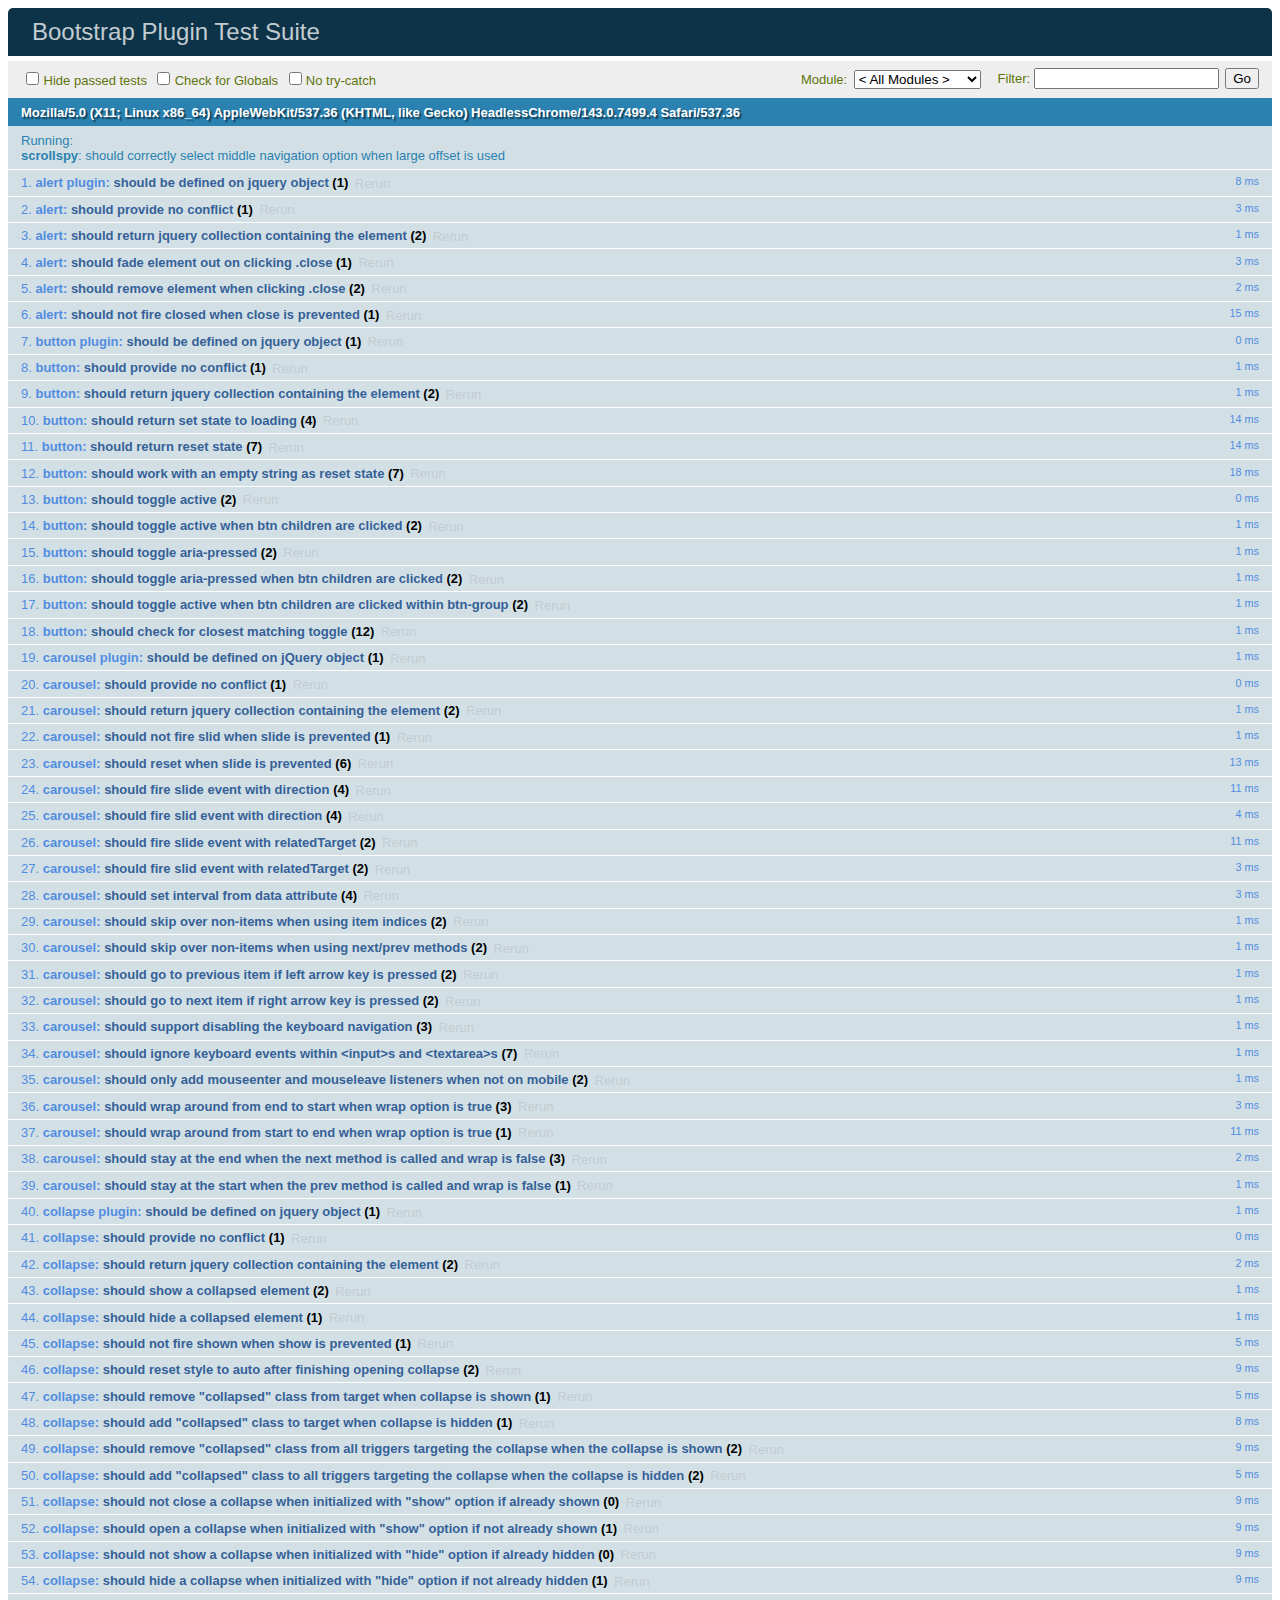
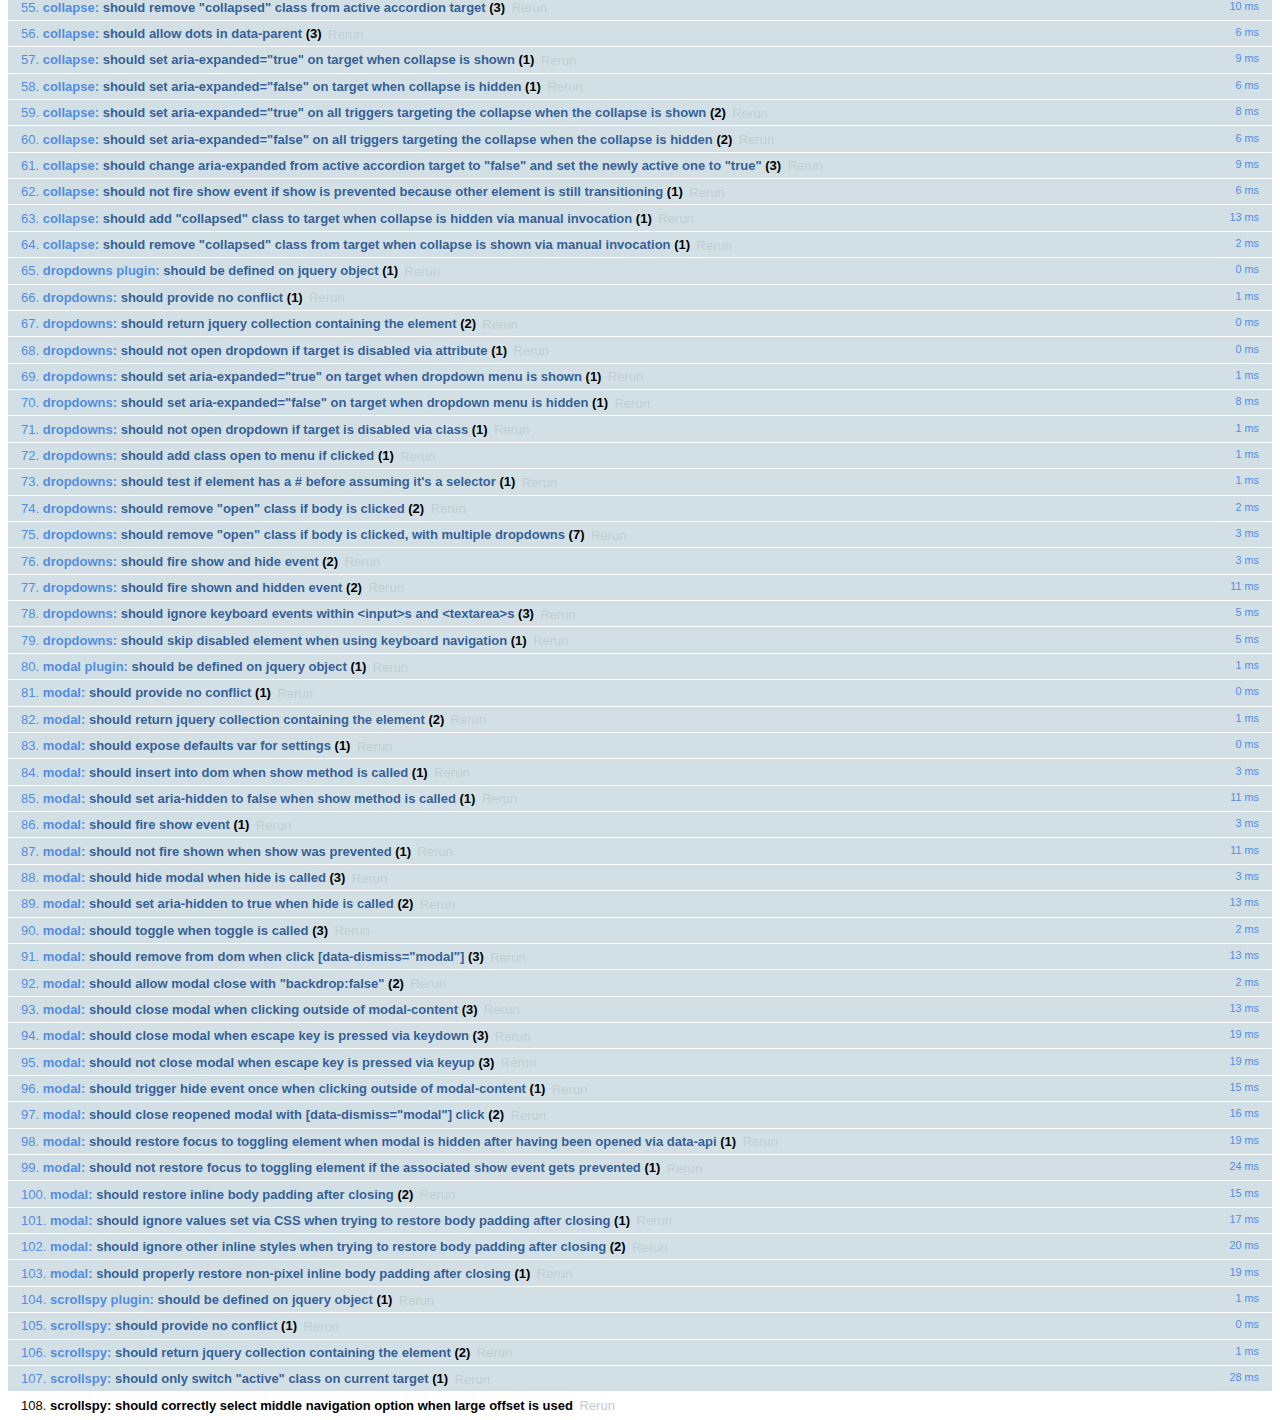
<file: bootstrap/js/tests/index.html>
<!DOCTYPE html>
<html>
  <head>
    <meta charset="utf-8">
    <title>Bootstrap Plugin Test Suite</title>
    <meta name="viewport" content="width=device-width, initial-scale=1">

    <!-- jQuery -->
    <script src="vendor/jquery.min.js"></script>
    <script>
      // Disable jQuery event aliases to ensure we don't accidentally use any of them
      (function () {
        var eventAliases = [
          'blur',
          'focus',
          'focusin',
          'focusout',
          'load',
          'resize',
          'scroll',
          'unload',
          'click',
          'dblclick',
          'mousedown',
          'mouseup',
          'mousemove',
          'mouseover',
          'mouseout',
          'mouseenter',
          'mouseleave',
          'change',
          'select',
          'submit',
          'keydown',
          'keypress',
          'keyup',
          'error',
          'contextmenu',
          'hover',
          'bind',
          'unbind',
          'delegate',
          'undelegate'
        ]
        for (var i = 0; i < eventAliases.length; i++) {
          $.fn[eventAliases[i]] = undefined
        }
      })()
    </script>

    <!-- QUnit -->
    <link rel="stylesheet" href="vendor/qunit.css" media="screen">
    <script src="vendor/qunit.js"></script>
    <script>
      // See https://github.com/axemclion/grunt-saucelabs#test-result-details-with-qunit
      var log = []
      // Require assert.expect in each test.
      QUnit.config.requireExpects = true
      QUnit.done(function (testResults) {
        var tests = []
        for (var i = 0, len = log.length; i < len; i++) {
          var details = log[i]
          tests.push({
            name: details.name,
            result: details.result,
            expected: details.expected,
            actual: details.actual,
            source: details.source
          })
        }
        testResults.tests = tests

        window.global_test_results = testResults
      })

      QUnit.testStart(function (testDetails) {
        $(window).scrollTop(0)
        QUnit.log(function (details) {
          if (!details.result) {
            details.name = testDetails.name
            log.push(details)
          }
        })
      })

      // Cleanup
      QUnit.testDone(function () {
        $('#qunit-fixture').empty()
        $('#modal-test, .modal-backdrop').remove()
      })

      // Display fixture on-screen on iOS to avoid false positives
      if (/iPhone|iPad|iPod/.test(navigator.userAgent)) {
        QUnit.begin(function() {
          $('#qunit-fixture').css({ top: 0, left: 0 })
        })

        QUnit.done(function () {
          $('#qunit-fixture').css({ top: '', left: '' })
        })
      }

      // Disable deprecated global QUnit method aliases in preparation for QUnit v2
      (function () {
        var methodNames = [
          'async',
          'asyncTest',
          'deepEqual',
          'equal',
          'expect',
          'module',
          'notDeepEqual',
          'notEqual',
          'notPropEqual',
          'notStrictEqual',
          'ok',
          'propEqual',
          'push',
          'start',
          'stop',
          'strictEqual',
          'test',
          'throws'
        ];
        for (var i = 0; i < methodNames.length; i++) {
          var methodName = methodNames[i];
          window[methodName] = undefined;
        }
      })();
    </script>

    <!-- Plugin sources -->
    <script>$.support.transition = false</script>
    <script src="../../js/alert.js"></script>
    <script src="../../js/button.js"></script>
    <script src="../../js/carousel.js"></script>
    <script src="../../js/collapse.js"></script>
    <script src="../../js/dropdown.js"></script>
    <script src="../../js/modal.js"></script>
    <script src="../../js/scrollspy.js"></script>
    <script src="../../js/tab.js"></script>
    <script src="../../js/tooltip.js"></script>
    <script src="../../js/popover.js"></script>
    <script src="../../js/affix.js"></script>

    <!-- Unit tests -->
    <script src="unit/alert.js"></script>
    <script src="unit/button.js"></script>
    <script src="unit/carousel.js"></script>
    <script src="unit/collapse.js"></script>
    <script src="unit/dropdown.js"></script>
    <script src="unit/modal.js"></script>
    <script src="unit/scrollspy.js"></script>
    <script src="unit/tab.js"></script>
    <script src="unit/tooltip.js"></script>
    <script src="unit/popover.js"></script>
    <script src="unit/affix.js"></script>

  </head>
  <body>
    <div id="qunit-container">
      <div id="qunit"></div>
      <div id="qunit-fixture"></div>
    </div>
  </body>
</html>
</file>
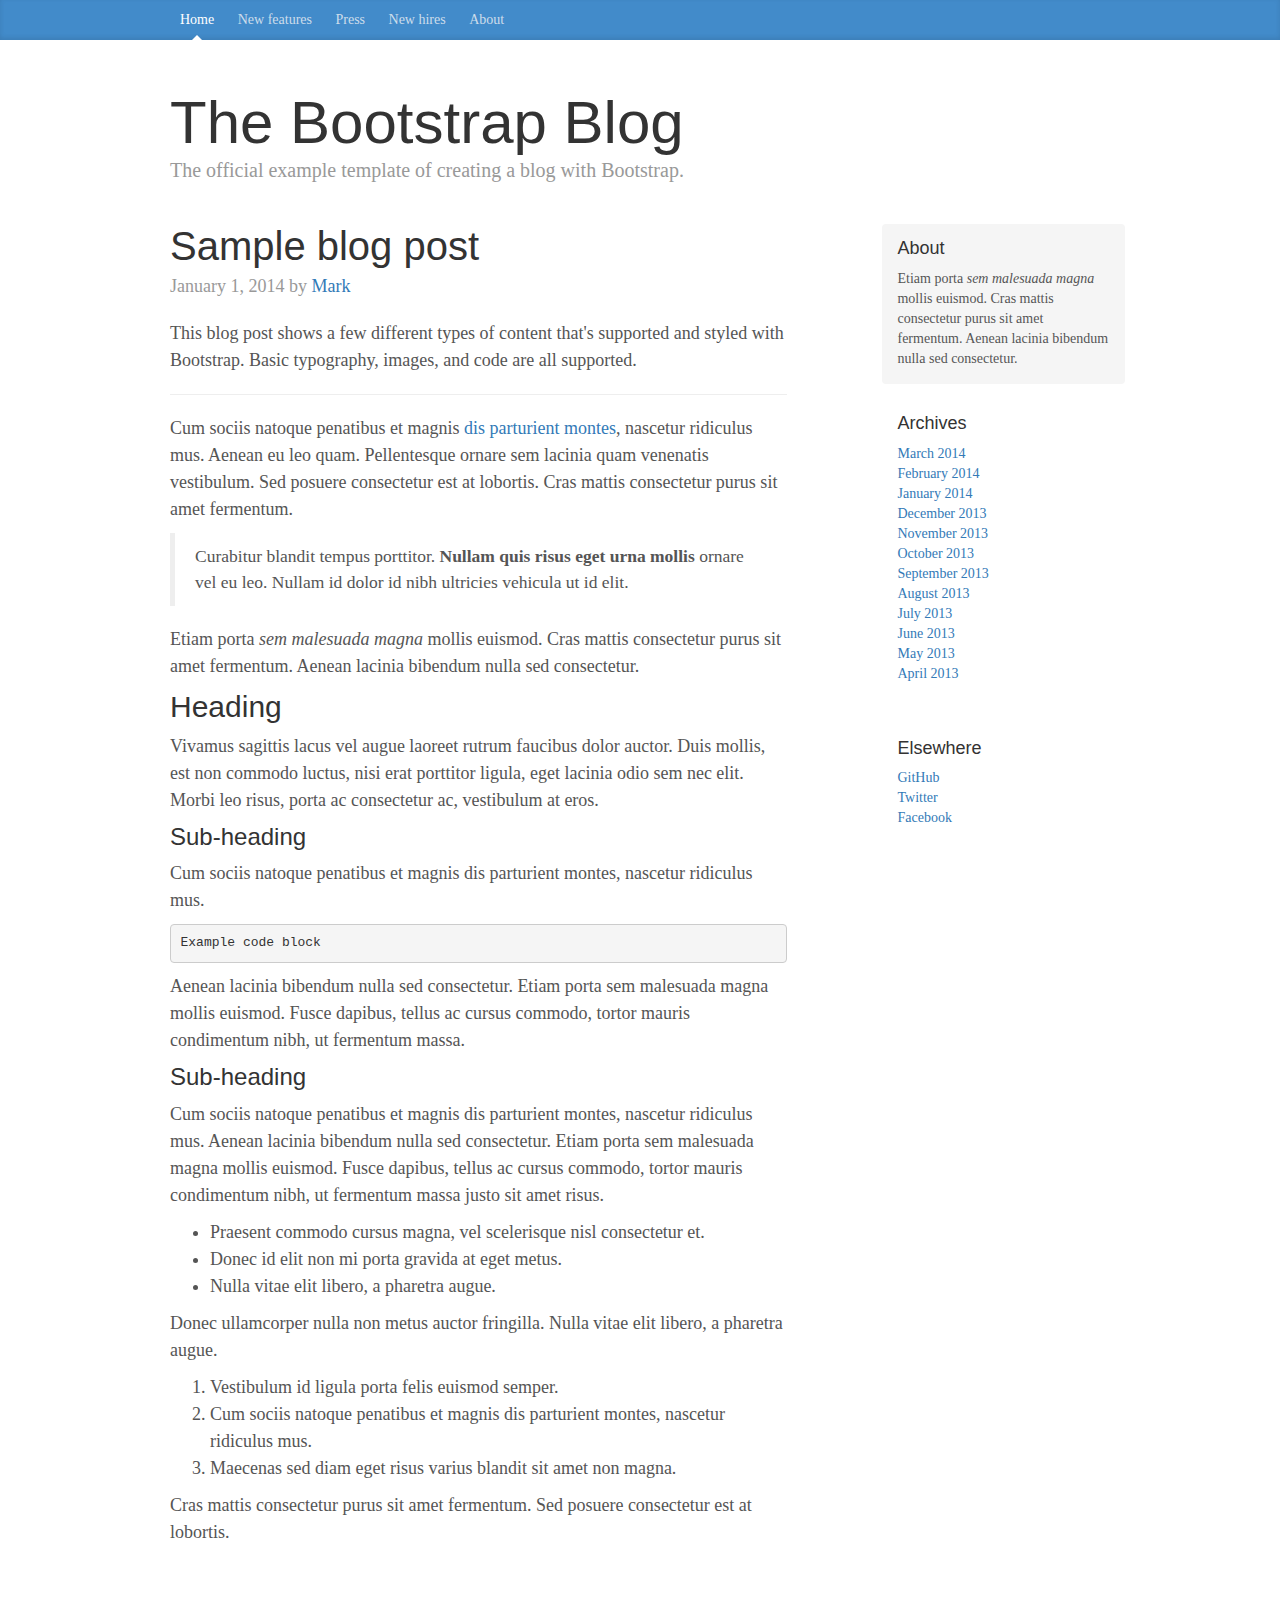
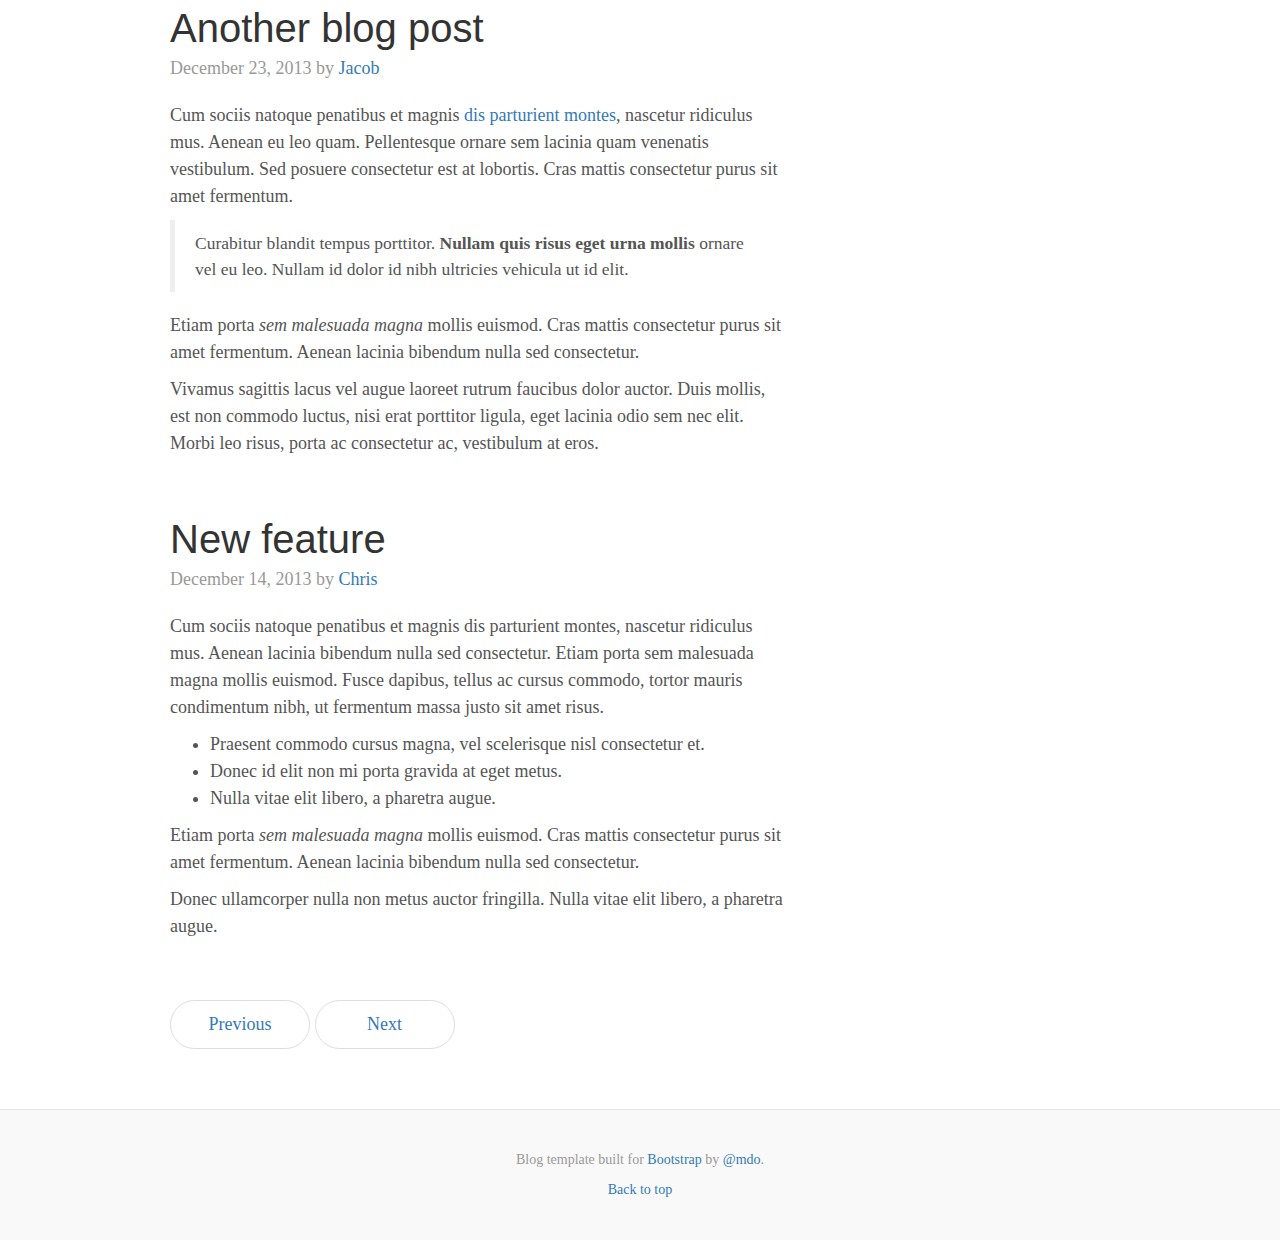
<file: bootstrap/docs/examples/blog/index.html>
<!DOCTYPE html>
<html lang="en">
  <head>
    <meta charset="utf-8">
    <meta http-equiv="X-UA-Compatible" content="IE=edge">
    <meta name="viewport" content="width=device-width, initial-scale=1">
    <!-- The above 3 meta tags *must* come first in the head; any other head content must come *after* these tags -->
    <meta name="description" content="">
    <meta name="author" content="">
    <link rel="icon" href="../../favicon.ico">

    <title>Blog Template for Bootstrap</title>

    <!-- Bootstrap core CSS -->
    <link href="../../dist/css/bootstrap.min.css" rel="stylesheet">

    <!-- Custom styles for this template -->
    <link href="blog.css" rel="stylesheet">

    <!-- Just for debugging purposes. Don't actually copy these 2 lines! -->
    <!--[if lt IE 9]><script src="../../assets/js/ie8-responsive-file-warning.js"></script><![endif]-->
    <script src="../../assets/js/ie-emulation-modes-warning.js"></script>

    <!-- HTML5 shim and Respond.js for IE8 support of HTML5 elements and media queries -->
    <!--[if lt IE 9]>
      <script src="https://oss.maxcdn.com/html5shiv/3.7.2/html5shiv.min.js"></script>
      <script src="https://oss.maxcdn.com/respond/1.4.2/respond.min.js"></script>
    <![endif]-->
  </head>

  <body>

    <div class="blog-masthead">
      <div class="container">
        <nav class="blog-nav">
          <a class="blog-nav-item active" href="#">Home</a>
          <a class="blog-nav-item" href="#">New features</a>
          <a class="blog-nav-item" href="#">Press</a>
          <a class="blog-nav-item" href="#">New hires</a>
          <a class="blog-nav-item" href="#">About</a>
        </nav>
      </div>
    </div>

    <div class="container">

      <div class="blog-header">
        <h1 class="blog-title">The Bootstrap Blog</h1>
        <p class="lead blog-description">The official example template of creating a blog with Bootstrap.</p>
      </div>

      <div class="row">

        <div class="col-sm-8 blog-main">

          <div class="blog-post">
            <h2 class="blog-post-title">Sample blog post</h2>
            <p class="blog-post-meta">January 1, 2014 by <a href="#">Mark</a></p>

            <p>This blog post shows a few different types of content that's supported and styled with Bootstrap. Basic typography, images, and code are all supported.</p>
            <hr>
            <p>Cum sociis natoque penatibus et magnis <a href="#">dis parturient montes</a>, nascetur ridiculus mus. Aenean eu leo quam. Pellentesque ornare sem lacinia quam venenatis vestibulum. Sed posuere consectetur est at lobortis. Cras mattis consectetur purus sit amet fermentum.</p>
            <blockquote>
              <p>Curabitur blandit tempus porttitor. <strong>Nullam quis risus eget urna mollis</strong> ornare vel eu leo. Nullam id dolor id nibh ultricies vehicula ut id elit.</p>
            </blockquote>
            <p>Etiam porta <em>sem malesuada magna</em> mollis euismod. Cras mattis consectetur purus sit amet fermentum. Aenean lacinia bibendum nulla sed consectetur.</p>
            <h2>Heading</h2>
            <p>Vivamus sagittis lacus vel augue laoreet rutrum faucibus dolor auctor. Duis mollis, est non commodo luctus, nisi erat porttitor ligula, eget lacinia odio sem nec elit. Morbi leo risus, porta ac consectetur ac, vestibulum at eros.</p>
            <h3>Sub-heading</h3>
            <p>Cum sociis natoque penatibus et magnis dis parturient montes, nascetur ridiculus mus.</p>
            <pre><code>Example code block</code></pre>
            <p>Aenean lacinia bibendum nulla sed consectetur. Etiam porta sem malesuada magna mollis euismod. Fusce dapibus, tellus ac cursus commodo, tortor mauris condimentum nibh, ut fermentum massa.</p>
            <h3>Sub-heading</h3>
            <p>Cum sociis natoque penatibus et magnis dis parturient montes, nascetur ridiculus mus. Aenean lacinia bibendum nulla sed consectetur. Etiam porta sem malesuada magna mollis euismod. Fusce dapibus, tellus ac cursus commodo, tortor mauris condimentum nibh, ut fermentum massa justo sit amet risus.</p>
            <ul>
              <li>Praesent commodo cursus magna, vel scelerisque nisl consectetur et.</li>
              <li>Donec id elit non mi porta gravida at eget metus.</li>
              <li>Nulla vitae elit libero, a pharetra augue.</li>
            </ul>
            <p>Donec ullamcorper nulla non metus auctor fringilla. Nulla vitae elit libero, a pharetra augue.</p>
            <ol>
              <li>Vestibulum id ligula porta felis euismod semper.</li>
              <li>Cum sociis natoque penatibus et magnis dis parturient montes, nascetur ridiculus mus.</li>
              <li>Maecenas sed diam eget risus varius blandit sit amet non magna.</li>
            </ol>
            <p>Cras mattis consectetur purus sit amet fermentum. Sed posuere consectetur est at lobortis.</p>
          </div><!-- /.blog-post -->

          <div class="blog-post">
            <h2 class="blog-post-title">Another blog post</h2>
            <p class="blog-post-meta">December 23, 2013 by <a href="#">Jacob</a></p>

            <p>Cum sociis natoque penatibus et magnis <a href="#">dis parturient montes</a>, nascetur ridiculus mus. Aenean eu leo quam. Pellentesque ornare sem lacinia quam venenatis vestibulum. Sed posuere consectetur est at lobortis. Cras mattis consectetur purus sit amet fermentum.</p>
            <blockquote>
              <p>Curabitur blandit tempus porttitor. <strong>Nullam quis risus eget urna mollis</strong> ornare vel eu leo. Nullam id dolor id nibh ultricies vehicula ut id elit.</p>
            </blockquote>
            <p>Etiam porta <em>sem malesuada magna</em> mollis euismod. Cras mattis consectetur purus sit amet fermentum. Aenean lacinia bibendum nulla sed consectetur.</p>
            <p>Vivamus sagittis lacus vel augue laoreet rutrum faucibus dolor auctor. Duis mollis, est non commodo luctus, nisi erat porttitor ligula, eget lacinia odio sem nec elit. Morbi leo risus, porta ac consectetur ac, vestibulum at eros.</p>
          </div><!-- /.blog-post -->

          <div class="blog-post">
            <h2 class="blog-post-title">New feature</h2>
            <p class="blog-post-meta">December 14, 2013 by <a href="#">Chris</a></p>

            <p>Cum sociis natoque penatibus et magnis dis parturient montes, nascetur ridiculus mus. Aenean lacinia bibendum nulla sed consectetur. Etiam porta sem malesuada magna mollis euismod. Fusce dapibus, tellus ac cursus commodo, tortor mauris condimentum nibh, ut fermentum massa justo sit amet risus.</p>
            <ul>
              <li>Praesent commodo cursus magna, vel scelerisque nisl consectetur et.</li>
              <li>Donec id elit non mi porta gravida at eget metus.</li>
              <li>Nulla vitae elit libero, a pharetra augue.</li>
            </ul>
            <p>Etiam porta <em>sem malesuada magna</em> mollis euismod. Cras mattis consectetur purus sit amet fermentum. Aenean lacinia bibendum nulla sed consectetur.</p>
            <p>Donec ullamcorper nulla non metus auctor fringilla. Nulla vitae elit libero, a pharetra augue.</p>
          </div><!-- /.blog-post -->

          <nav>
            <ul class="pager">
              <li><a href="#">Previous</a></li>
              <li><a href="#">Next</a></li>
            </ul>
          </nav>

        </div><!-- /.blog-main -->

        <div class="col-sm-3 col-sm-offset-1 blog-sidebar">
          <div class="sidebar-module sidebar-module-inset">
            <h4>About</h4>
            <p>Etiam porta <em>sem malesuada magna</em> mollis euismod. Cras mattis consectetur purus sit amet fermentum. Aenean lacinia bibendum nulla sed consectetur.</p>
          </div>
          <div class="sidebar-module">
            <h4>Archives</h4>
            <ol class="list-unstyled">
              <li><a href="#">March 2014</a></li>
              <li><a href="#">February 2014</a></li>
              <li><a href="#">January 2014</a></li>
              <li><a href="#">December 2013</a></li>
              <li><a href="#">November 2013</a></li>
              <li><a href="#">October 2013</a></li>
              <li><a href="#">September 2013</a></li>
              <li><a href="#">August 2013</a></li>
              <li><a href="#">July 2013</a></li>
              <li><a href="#">June 2013</a></li>
              <li><a href="#">May 2013</a></li>
              <li><a href="#">April 2013</a></li>
            </ol>
          </div>
          <div class="sidebar-module">
            <h4>Elsewhere</h4>
            <ol class="list-unstyled">
              <li><a href="#">GitHub</a></li>
              <li><a href="#">Twitter</a></li>
              <li><a href="#">Facebook</a></li>
            </ol>
          </div>
        </div><!-- /.blog-sidebar -->

      </div><!-- /.row -->

    </div><!-- /.container -->

    <footer class="blog-footer">
      <p>Blog template built for <a href="http://getbootstrap.com">Bootstrap</a> by <a href="https://twitter.com/mdo">@mdo</a>.</p>
      <p>
        <a href="#">Back to top</a>
      </p>
    </footer>


    <!-- Bootstrap core JavaScript
    ================================================== -->
    <!-- Placed at the end of the document so the pages load faster -->
    <script src="https://ajax.googleapis.com/ajax/libs/jquery/1.11.2/jquery.min.js"></script>
    <script src="../../dist/js/bootstrap.min.js"></script>
    <!-- IE10 viewport hack for Surface/desktop Windows 8 bug -->
    <script src="../../assets/js/ie10-viewport-bug-workaround.js"></script>
  </body>
</html>
</file>
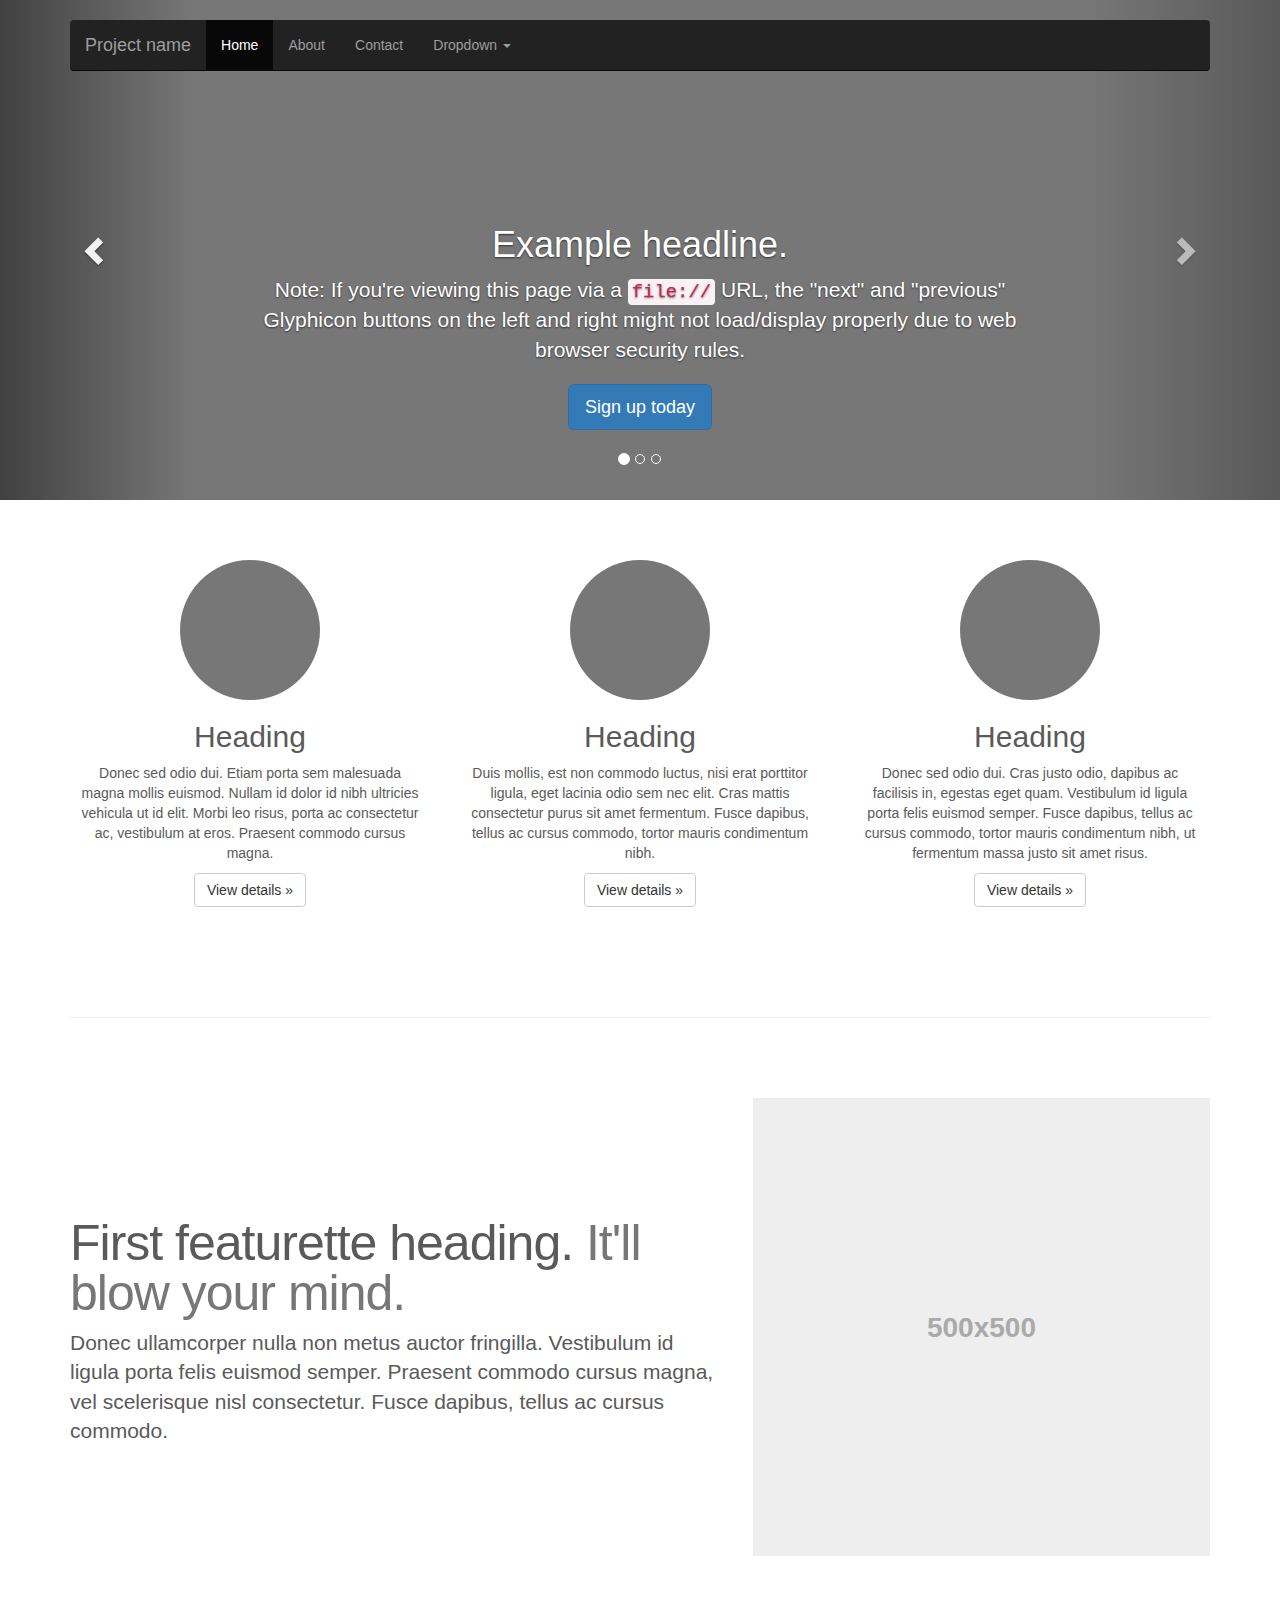
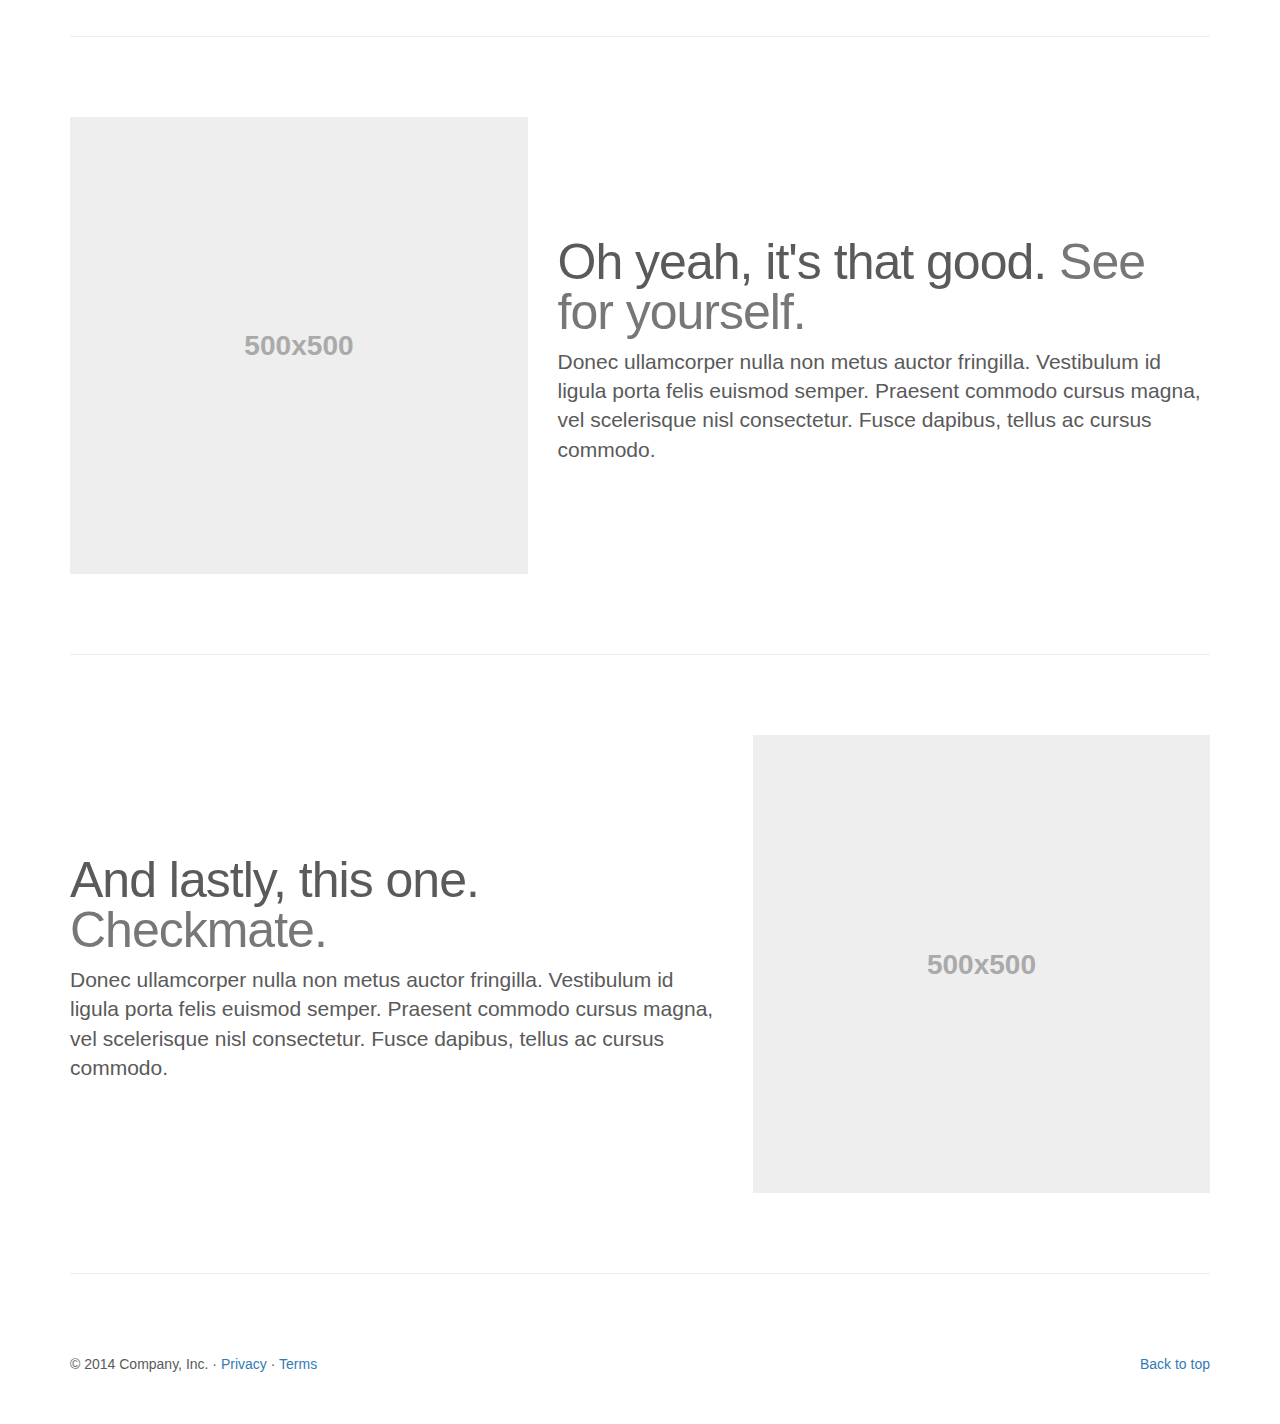
<file: bootstrap/docs/examples/carousel/index.html>
<!DOCTYPE html>
<html lang="en">
  <head>
    <meta charset="utf-8">
    <meta http-equiv="X-UA-Compatible" content="IE=edge">
    <meta name="viewport" content="width=device-width, initial-scale=1">
    <!-- The above 3 meta tags *must* come first in the head; any other head content must come *after* these tags -->
    <meta name="description" content="">
    <meta name="author" content="">
    <link rel="icon" href="../../favicon.ico">

    <title>Carousel Template for Bootstrap</title>

    <!-- Bootstrap core CSS -->
    <link href="../../dist/css/bootstrap.min.css" rel="stylesheet">

    <!-- Just for debugging purposes. Don't actually copy these 2 lines! -->
    <!--[if lt IE 9]><script src="../../assets/js/ie8-responsive-file-warning.js"></script><![endif]-->
    <script src="../../assets/js/ie-emulation-modes-warning.js"></script>

    <!-- HTML5 shim and Respond.js for IE8 support of HTML5 elements and media queries -->
    <!--[if lt IE 9]>
      <script src="https://oss.maxcdn.com/html5shiv/3.7.2/html5shiv.min.js"></script>
      <script src="https://oss.maxcdn.com/respond/1.4.2/respond.min.js"></script>
    <![endif]-->

    <!-- Custom styles for this template -->
    <link href="carousel.css" rel="stylesheet">
  </head>
<!-- NAVBAR
================================================== -->
  <body>
    <div class="navbar-wrapper">
      <div class="container">

        <nav class="navbar navbar-inverse navbar-static-top">
          <div class="container">
            <div class="navbar-header">
              <button type="button" class="navbar-toggle collapsed" data-toggle="collapse" data-target="#navbar" aria-expanded="false" aria-controls="navbar">
                <span class="sr-only">Toggle navigation</span>
                <span class="icon-bar"></span>
                <span class="icon-bar"></span>
                <span class="icon-bar"></span>
              </button>
              <a class="navbar-brand" href="#">Project name</a>
            </div>
            <div id="navbar" class="navbar-collapse collapse">
              <ul class="nav navbar-nav">
                <li class="active"><a href="#">Home</a></li>
                <li><a href="#about">About</a></li>
                <li><a href="#contact">Contact</a></li>
                <li class="dropdown">
                  <a href="#" class="dropdown-toggle" data-toggle="dropdown" role="button" aria-expanded="false">Dropdown <span class="caret"></span></a>
                  <ul class="dropdown-menu" role="menu">
                    <li><a href="#">Action</a></li>
                    <li><a href="#">Another action</a></li>
                    <li><a href="#">Something else here</a></li>
                    <li class="divider"></li>
                    <li class="dropdown-header">Nav header</li>
                    <li><a href="#">Separated link</a></li>
                    <li><a href="#">One more separated link</a></li>
                  </ul>
                </li>
              </ul>
            </div>
          </div>
        </nav>

      </div>
    </div>


    <!-- Carousel
    ================================================== -->
    <div id="myCarousel" class="carousel slide" data-ride="carousel">
      <!-- Indicators -->
      <ol class="carousel-indicators">
        <li data-target="#myCarousel" data-slide-to="0" class="active"></li>
        <li data-target="#myCarousel" data-slide-to="1"></li>
        <li data-target="#myCarousel" data-slide-to="2"></li>
      </ol>
      <div class="carousel-inner" role="listbox">
        <div class="item active">
          <img class="first-slide" src="[data-uri]" alt="First slide">
          <div class="container">
            <div class="carousel-caption">
              <h1>Example headline.</h1>
              <p>Note: If you're viewing this page via a <code>file://</code> URL, the "next" and "previous" Glyphicon buttons on the left and right might not load/display properly due to web browser security rules.</p>
              <p><a class="btn btn-lg btn-primary" href="#" role="button">Sign up today</a></p>
            </div>
          </div>
        </div>
        <div class="item">
          <img class="second-slide" src="[data-uri]" alt="Second slide">
          <div class="container">
            <div class="carousel-caption">
              <h1>Another example headline.</h1>
              <p>Cras justo odio, dapibus ac facilisis in, egestas eget quam. Donec id elit non mi porta gravida at eget metus. Nullam id dolor id nibh ultricies vehicula ut id elit.</p>
              <p><a class="btn btn-lg btn-primary" href="#" role="button">Learn more</a></p>
            </div>
          </div>
        </div>
        <div class="item">
          <img class="third-slide" src="[data-uri]" alt="Third slide">
          <div class="container">
            <div class="carousel-caption">
              <h1>One more for good measure.</h1>
              <p>Cras justo odio, dapibus ac facilisis in, egestas eget quam. Donec id elit non mi porta gravida at eget metus. Nullam id dolor id nibh ultricies vehicula ut id elit.</p>
              <p><a class="btn btn-lg btn-primary" href="#" role="button">Browse gallery</a></p>
            </div>
          </div>
        </div>
      </div>
      <a class="left carousel-control" href="#myCarousel" role="button" data-slide="prev">
        <span class="glyphicon glyphicon-chevron-left" aria-hidden="true"></span>
        <span class="sr-only">Previous</span>
      </a>
      <a class="right carousel-control" href="#myCarousel" role="button" data-slide="next">
        <span class="glyphicon glyphicon-chevron-right" aria-hidden="true"></span>
        <span class="sr-only">Next</span>
      </a>
    </div><!-- /.carousel -->


    <!-- Marketing messaging and featurettes
    ================================================== -->
    <!-- Wrap the rest of the page in another container to center all the content. -->

    <div class="container marketing">

      <!-- Three columns of text below the carousel -->
      <div class="row">
        <div class="col-lg-4">
          <img class="img-circle" src="[data-uri]" alt="Generic placeholder image" width="140" height="140">
          <h2>Heading</h2>
          <p>Donec sed odio dui. Etiam porta sem malesuada magna mollis euismod. Nullam id dolor id nibh ultricies vehicula ut id elit. Morbi leo risus, porta ac consectetur ac, vestibulum at eros. Praesent commodo cursus magna.</p>
          <p><a class="btn btn-default" href="#" role="button">View details &raquo;</a></p>
        </div><!-- /.col-lg-4 -->
        <div class="col-lg-4">
          <img class="img-circle" src="[data-uri]" alt="Generic placeholder image" width="140" height="140">
          <h2>Heading</h2>
          <p>Duis mollis, est non commodo luctus, nisi erat porttitor ligula, eget lacinia odio sem nec elit. Cras mattis consectetur purus sit amet fermentum. Fusce dapibus, tellus ac cursus commodo, tortor mauris condimentum nibh.</p>
          <p><a class="btn btn-default" href="#" role="button">View details &raquo;</a></p>
        </div><!-- /.col-lg-4 -->
        <div class="col-lg-4">
          <img class="img-circle" src="[data-uri]" alt="Generic placeholder image" width="140" height="140">
          <h2>Heading</h2>
          <p>Donec sed odio dui. Cras justo odio, dapibus ac facilisis in, egestas eget quam. Vestibulum id ligula porta felis euismod semper. Fusce dapibus, tellus ac cursus commodo, tortor mauris condimentum nibh, ut fermentum massa justo sit amet risus.</p>
          <p><a class="btn btn-default" href="#" role="button">View details &raquo;</a></p>
        </div><!-- /.col-lg-4 -->
      </div><!-- /.row -->


      <!-- START THE FEATURETTES -->

      <hr class="featurette-divider">

      <div class="row featurette">
        <div class="col-md-7">
          <h2 class="featurette-heading">First featurette heading. <span class="text-muted">It'll blow your mind.</span></h2>
          <p class="lead">Donec ullamcorper nulla non metus auctor fringilla. Vestibulum id ligula porta felis euismod semper. Praesent commodo cursus magna, vel scelerisque nisl consectetur. Fusce dapibus, tellus ac cursus commodo.</p>
        </div>
        <div class="col-md-5">
          <img class="featurette-image img-responsive center-block" data-src="holder.js/500x500/auto" alt="Generic placeholder image">
        </div>
      </div>

      <hr class="featurette-divider">

      <div class="row featurette">
        <div class="col-md-7 col-md-push-5">
          <h2 class="featurette-heading">Oh yeah, it's that good. <span class="text-muted">See for yourself.</span></h2>
          <p class="lead">Donec ullamcorper nulla non metus auctor fringilla. Vestibulum id ligula porta felis euismod semper. Praesent commodo cursus magna, vel scelerisque nisl consectetur. Fusce dapibus, tellus ac cursus commodo.</p>
        </div>
        <div class="col-md-5 col-md-pull-7">
          <img class="featurette-image img-responsive center-block" data-src="holder.js/500x500/auto" alt="Generic placeholder image">
        </div>
      </div>

      <hr class="featurette-divider">

      <div class="row featurette">
        <div class="col-md-7">
          <h2 class="featurette-heading">And lastly, this one. <span class="text-muted">Checkmate.</span></h2>
          <p class="lead">Donec ullamcorper nulla non metus auctor fringilla. Vestibulum id ligula porta felis euismod semper. Praesent commodo cursus magna, vel scelerisque nisl consectetur. Fusce dapibus, tellus ac cursus commodo.</p>
        </div>
        <div class="col-md-5">
          <img class="featurette-image img-responsive center-block" data-src="holder.js/500x500/auto" alt="Generic placeholder image">
        </div>
      </div>

      <hr class="featurette-divider">

      <!-- /END THE FEATURETTES -->


      <!-- FOOTER -->
      <footer>
        <p class="pull-right"><a href="#">Back to top</a></p>
        <p>&copy; 2014 Company, Inc. &middot; <a href="#">Privacy</a> &middot; <a href="#">Terms</a></p>
      </footer>

    </div><!-- /.container -->


    <!-- Bootstrap core JavaScript
    ================================================== -->
    <!-- Placed at the end of the document so the pages load faster -->
    <script src="https://ajax.googleapis.com/ajax/libs/jquery/1.11.2/jquery.min.js"></script>
    <script src="../../dist/js/bootstrap.min.js"></script>
    <!-- Just to make our placeholder images work. Don't actually copy the next line! -->
    <script src="../../assets/js/vendor/holder.js"></script>
    <!-- IE10 viewport hack for Surface/desktop Windows 8 bug -->
    <script src="../../assets/js/ie10-viewport-bug-workaround.js"></script>
  </body>
</html>
</file>
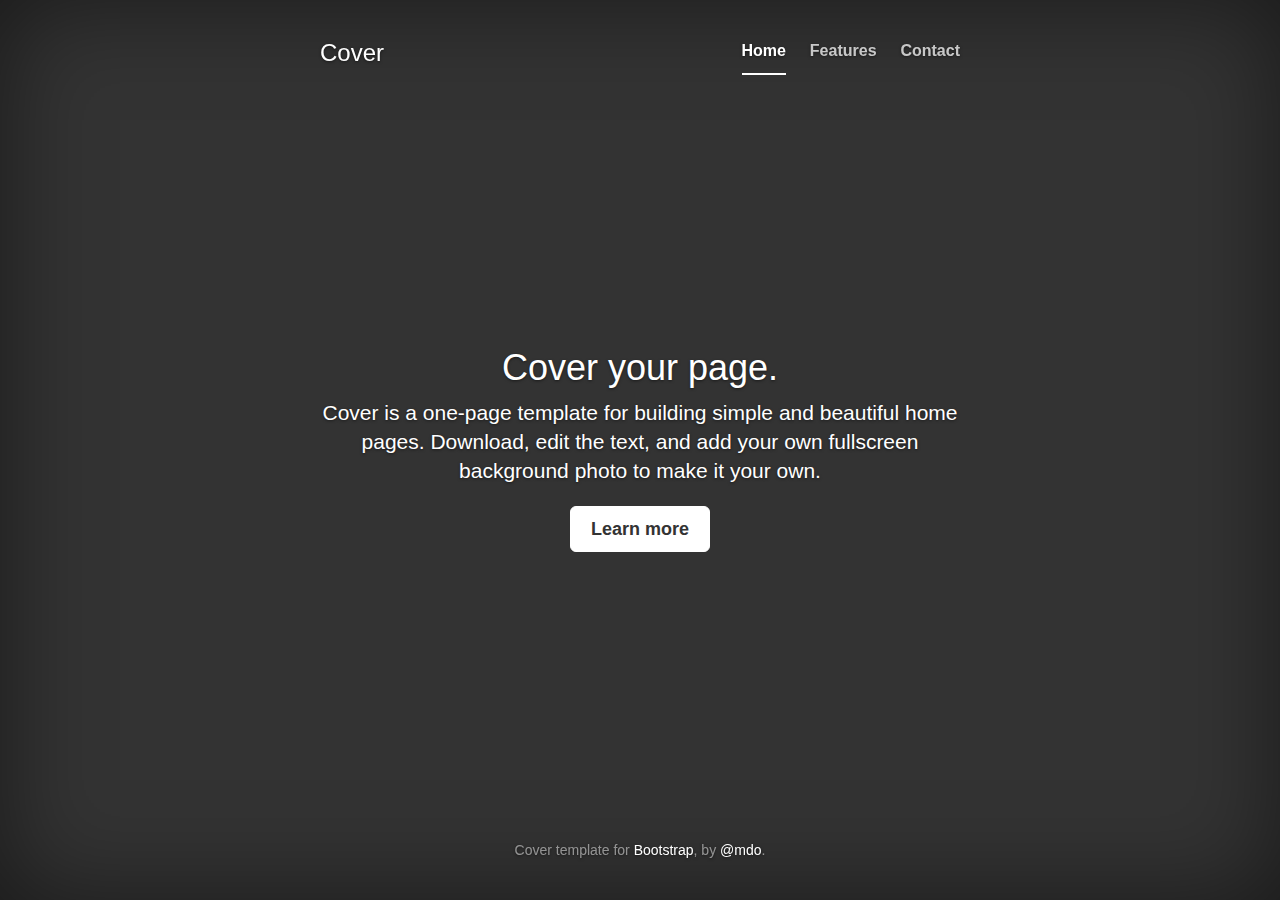
<file: bootstrap/docs/examples/cover/index.html>
<!DOCTYPE html>
<html lang="en">
  <head>
    <meta charset="utf-8">
    <meta http-equiv="X-UA-Compatible" content="IE=edge">
    <meta name="viewport" content="width=device-width, initial-scale=1">
    <!-- The above 3 meta tags *must* come first in the head; any other head content must come *after* these tags -->
    <meta name="description" content="">
    <meta name="author" content="">
    <link rel="icon" href="../../favicon.ico">

    <title>Cover Template for Bootstrap</title>

    <!-- Bootstrap core CSS -->
    <link href="../../dist/css/bootstrap.min.css" rel="stylesheet">

    <!-- Custom styles for this template -->
    <link href="cover.css" rel="stylesheet">

    <!-- Just for debugging purposes. Don't actually copy these 2 lines! -->
    <!--[if lt IE 9]><script src="../../assets/js/ie8-responsive-file-warning.js"></script><![endif]-->
    <script src="../../assets/js/ie-emulation-modes-warning.js"></script>

    <!-- HTML5 shim and Respond.js for IE8 support of HTML5 elements and media queries -->
    <!--[if lt IE 9]>
      <script src="https://oss.maxcdn.com/html5shiv/3.7.2/html5shiv.min.js"></script>
      <script src="https://oss.maxcdn.com/respond/1.4.2/respond.min.js"></script>
    <![endif]-->
  </head>

  <body>

    <div class="site-wrapper">

      <div class="site-wrapper-inner">

        <div class="cover-container">

          <div class="masthead clearfix">
            <div class="inner">
              <h3 class="masthead-brand">Cover</h3>
              <nav>
                <ul class="nav masthead-nav">
                  <li class="active"><a href="#">Home</a></li>
                  <li><a href="#">Features</a></li>
                  <li><a href="#">Contact</a></li>
                </ul>
              </nav>
            </div>
          </div>

          <div class="inner cover">
            <h1 class="cover-heading">Cover your page.</h1>
            <p class="lead">Cover is a one-page template for building simple and beautiful home pages. Download, edit the text, and add your own fullscreen background photo to make it your own.</p>
            <p class="lead">
              <a href="#" class="btn btn-lg btn-default">Learn more</a>
            </p>
          </div>

          <div class="mastfoot">
            <div class="inner">
              <p>Cover template for <a href="http://getbootstrap.com">Bootstrap</a>, by <a href="https://twitter.com/mdo">@mdo</a>.</p>
            </div>
          </div>

        </div>

      </div>

    </div>

    <!-- Bootstrap core JavaScript
    ================================================== -->
    <!-- Placed at the end of the document so the pages load faster -->
    <script src="https://ajax.googleapis.com/ajax/libs/jquery/1.11.2/jquery.min.js"></script>
    <script src="../../dist/js/bootstrap.min.js"></script>
    <!-- IE10 viewport hack for Surface/desktop Windows 8 bug -->
    <script src="../../assets/js/ie10-viewport-bug-workaround.js"></script>
  </body>
</html>
</file>
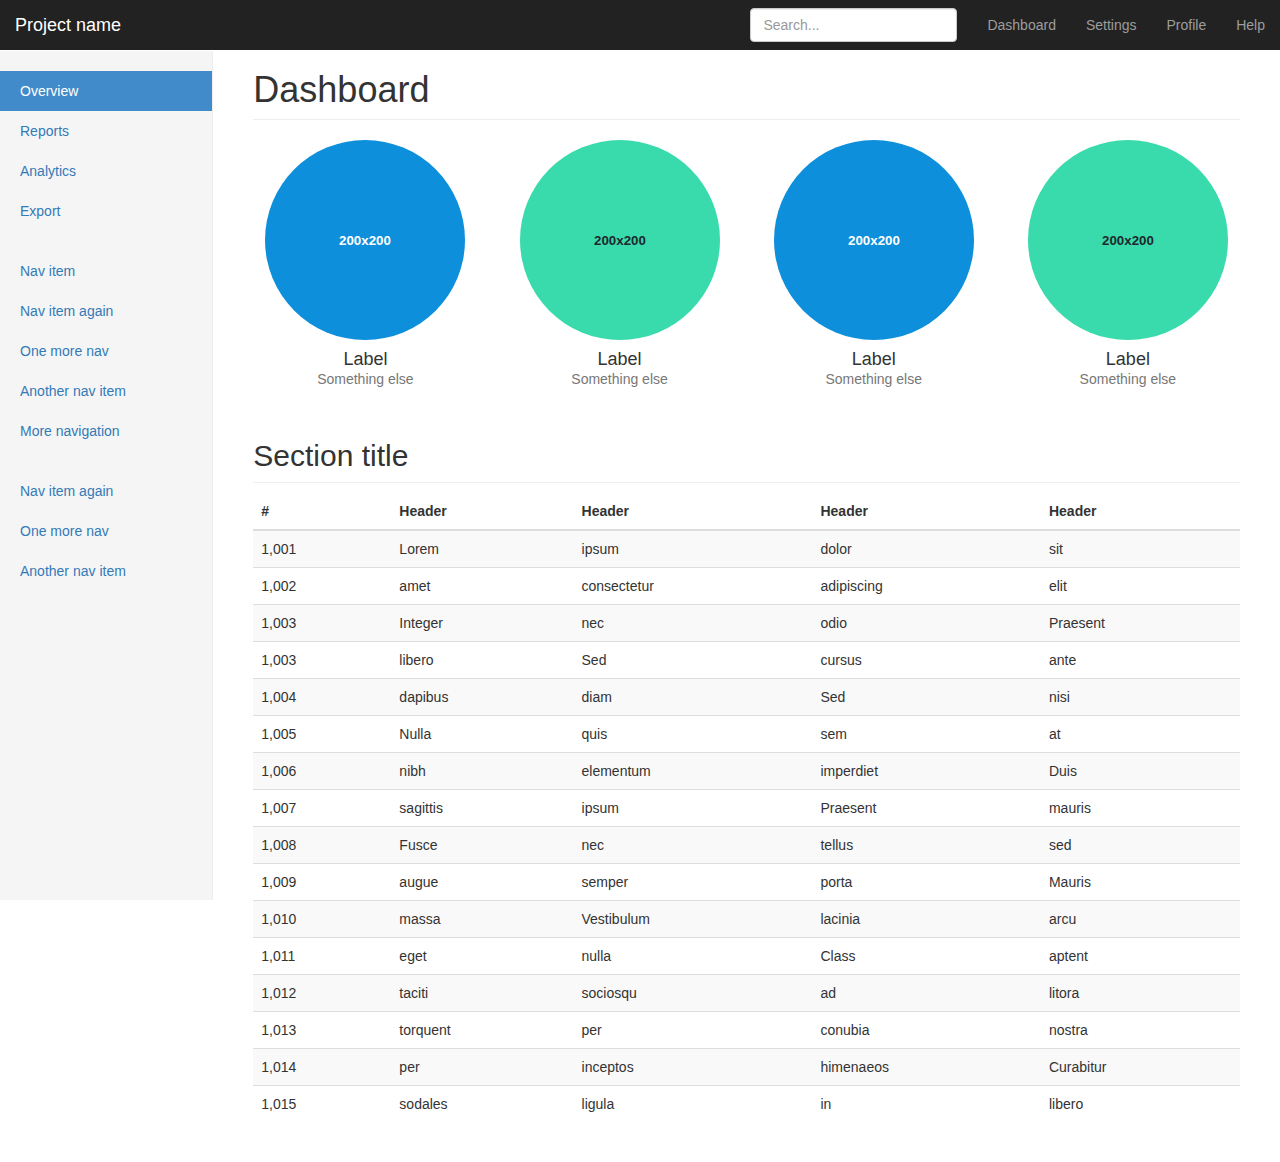
<file: bootstrap/docs/examples/dashboard/index.html>
<!DOCTYPE html>
<html lang="en">
  <head>
    <meta charset="utf-8">
    <meta http-equiv="X-UA-Compatible" content="IE=edge">
    <meta name="viewport" content="width=device-width, initial-scale=1">
    <!-- The above 3 meta tags *must* come first in the head; any other head content must come *after* these tags -->
    <meta name="description" content="">
    <meta name="author" content="">
    <link rel="icon" href="../../favicon.ico">

    <title>Dashboard Template for Bootstrap</title>

    <!-- Bootstrap core CSS -->
    <link href="../../dist/css/bootstrap.min.css" rel="stylesheet">

    <!-- Custom styles for this template -->
    <link href="dashboard.css" rel="stylesheet">

    <!-- Just for debugging purposes. Don't actually copy these 2 lines! -->
    <!--[if lt IE 9]><script src="../../assets/js/ie8-responsive-file-warning.js"></script><![endif]-->
    <script src="../../assets/js/ie-emulation-modes-warning.js"></script>

    <!-- HTML5 shim and Respond.js for IE8 support of HTML5 elements and media queries -->
    <!--[if lt IE 9]>
      <script src="https://oss.maxcdn.com/html5shiv/3.7.2/html5shiv.min.js"></script>
      <script src="https://oss.maxcdn.com/respond/1.4.2/respond.min.js"></script>
    <![endif]-->
  </head>

  <body>

    <nav class="navbar navbar-inverse navbar-fixed-top">
      <div class="container-fluid">
        <div class="navbar-header">
          <button type="button" class="navbar-toggle collapsed" data-toggle="collapse" data-target="#navbar" aria-expanded="false" aria-controls="navbar">
            <span class="sr-only">Toggle navigation</span>
            <span class="icon-bar"></span>
            <span class="icon-bar"></span>
            <span class="icon-bar"></span>
          </button>
          <a class="navbar-brand" href="#">Project name</a>
        </div>
        <div id="navbar" class="navbar-collapse collapse">
          <ul class="nav navbar-nav navbar-right">
            <li><a href="#">Dashboard</a></li>
            <li><a href="#">Settings</a></li>
            <li><a href="#">Profile</a></li>
            <li><a href="#">Help</a></li>
          </ul>
          <form class="navbar-form navbar-right">
            <input type="text" class="form-control" placeholder="Search...">
          </form>
        </div>
      </div>
    </nav>

    <div class="container-fluid">
      <div class="row">
        <div class="col-sm-3 col-md-2 sidebar">
          <ul class="nav nav-sidebar">
            <li class="active"><a href="#">Overview <span class="sr-only">(current)</span></a></li>
            <li><a href="#">Reports</a></li>
            <li><a href="#">Analytics</a></li>
            <li><a href="#">Export</a></li>
          </ul>
          <ul class="nav nav-sidebar">
            <li><a href="">Nav item</a></li>
            <li><a href="">Nav item again</a></li>
            <li><a href="">One more nav</a></li>
            <li><a href="">Another nav item</a></li>
            <li><a href="">More navigation</a></li>
          </ul>
          <ul class="nav nav-sidebar">
            <li><a href="">Nav item again</a></li>
            <li><a href="">One more nav</a></li>
            <li><a href="">Another nav item</a></li>
          </ul>
        </div>
        <div class="col-sm-9 col-sm-offset-3 col-md-10 col-md-offset-2 main">
          <h1 class="page-header">Dashboard</h1>

          <div class="row placeholders">
            <div class="col-xs-6 col-sm-3 placeholder">
              <img data-src="holder.js/200x200/auto/sky" class="img-responsive" alt="Generic placeholder thumbnail">
              <h4>Label</h4>
              <span class="text-muted">Something else</span>
            </div>
            <div class="col-xs-6 col-sm-3 placeholder">
              <img data-src="holder.js/200x200/auto/vine" class="img-responsive" alt="Generic placeholder thumbnail">
              <h4>Label</h4>
              <span class="text-muted">Something else</span>
            </div>
            <div class="col-xs-6 col-sm-3 placeholder">
              <img data-src="holder.js/200x200/auto/sky" class="img-responsive" alt="Generic placeholder thumbnail">
              <h4>Label</h4>
              <span class="text-muted">Something else</span>
            </div>
            <div class="col-xs-6 col-sm-3 placeholder">
              <img data-src="holder.js/200x200/auto/vine" class="img-responsive" alt="Generic placeholder thumbnail">
              <h4>Label</h4>
              <span class="text-muted">Something else</span>
            </div>
          </div>

          <h2 class="sub-header">Section title</h2>
          <div class="table-responsive">
            <table class="table table-striped">
              <thead>
                <tr>
                  <th>#</th>
                  <th>Header</th>
                  <th>Header</th>
                  <th>Header</th>
                  <th>Header</th>
                </tr>
              </thead>
              <tbody>
                <tr>
                  <td>1,001</td>
                  <td>Lorem</td>
                  <td>ipsum</td>
                  <td>dolor</td>
                  <td>sit</td>
                </tr>
                <tr>
                  <td>1,002</td>
                  <td>amet</td>
                  <td>consectetur</td>
                  <td>adipiscing</td>
                  <td>elit</td>
                </tr>
                <tr>
                  <td>1,003</td>
                  <td>Integer</td>
                  <td>nec</td>
                  <td>odio</td>
                  <td>Praesent</td>
                </tr>
                <tr>
                  <td>1,003</td>
                  <td>libero</td>
                  <td>Sed</td>
                  <td>cursus</td>
                  <td>ante</td>
                </tr>
                <tr>
                  <td>1,004</td>
                  <td>dapibus</td>
                  <td>diam</td>
                  <td>Sed</td>
                  <td>nisi</td>
                </tr>
                <tr>
                  <td>1,005</td>
                  <td>Nulla</td>
                  <td>quis</td>
                  <td>sem</td>
                  <td>at</td>
                </tr>
                <tr>
                  <td>1,006</td>
                  <td>nibh</td>
                  <td>elementum</td>
                  <td>imperdiet</td>
                  <td>Duis</td>
                </tr>
                <tr>
                  <td>1,007</td>
                  <td>sagittis</td>
                  <td>ipsum</td>
                  <td>Praesent</td>
                  <td>mauris</td>
                </tr>
                <tr>
                  <td>1,008</td>
                  <td>Fusce</td>
                  <td>nec</td>
                  <td>tellus</td>
                  <td>sed</td>
                </tr>
                <tr>
                  <td>1,009</td>
                  <td>augue</td>
                  <td>semper</td>
                  <td>porta</td>
                  <td>Mauris</td>
                </tr>
                <tr>
                  <td>1,010</td>
                  <td>massa</td>
                  <td>Vestibulum</td>
                  <td>lacinia</td>
                  <td>arcu</td>
                </tr>
                <tr>
                  <td>1,011</td>
                  <td>eget</td>
                  <td>nulla</td>
                  <td>Class</td>
                  <td>aptent</td>
                </tr>
                <tr>
                  <td>1,012</td>
                  <td>taciti</td>
                  <td>sociosqu</td>
                  <td>ad</td>
                  <td>litora</td>
                </tr>
                <tr>
                  <td>1,013</td>
                  <td>torquent</td>
                  <td>per</td>
                  <td>conubia</td>
                  <td>nostra</td>
                </tr>
                <tr>
                  <td>1,014</td>
                  <td>per</td>
                  <td>inceptos</td>
                  <td>himenaeos</td>
                  <td>Curabitur</td>
                </tr>
                <tr>
                  <td>1,015</td>
                  <td>sodales</td>
                  <td>ligula</td>
                  <td>in</td>
                  <td>libero</td>
                </tr>
              </tbody>
            </table>
          </div>
        </div>
      </div>
    </div>

    <!-- Bootstrap core JavaScript
    ================================================== -->
    <!-- Placed at the end of the document so the pages load faster -->
    <script src="https://ajax.googleapis.com/ajax/libs/jquery/1.11.2/jquery.min.js"></script>
    <script src="../../dist/js/bootstrap.min.js"></script>
    <!-- Just to make our placeholder images work. Don't actually copy the next line! -->
    <script src="../../assets/js/vendor/holder.js"></script>
    <!-- IE10 viewport hack for Surface/desktop Windows 8 bug -->
    <script src="../../assets/js/ie10-viewport-bug-workaround.js"></script>
  </body>
</html>
</file>
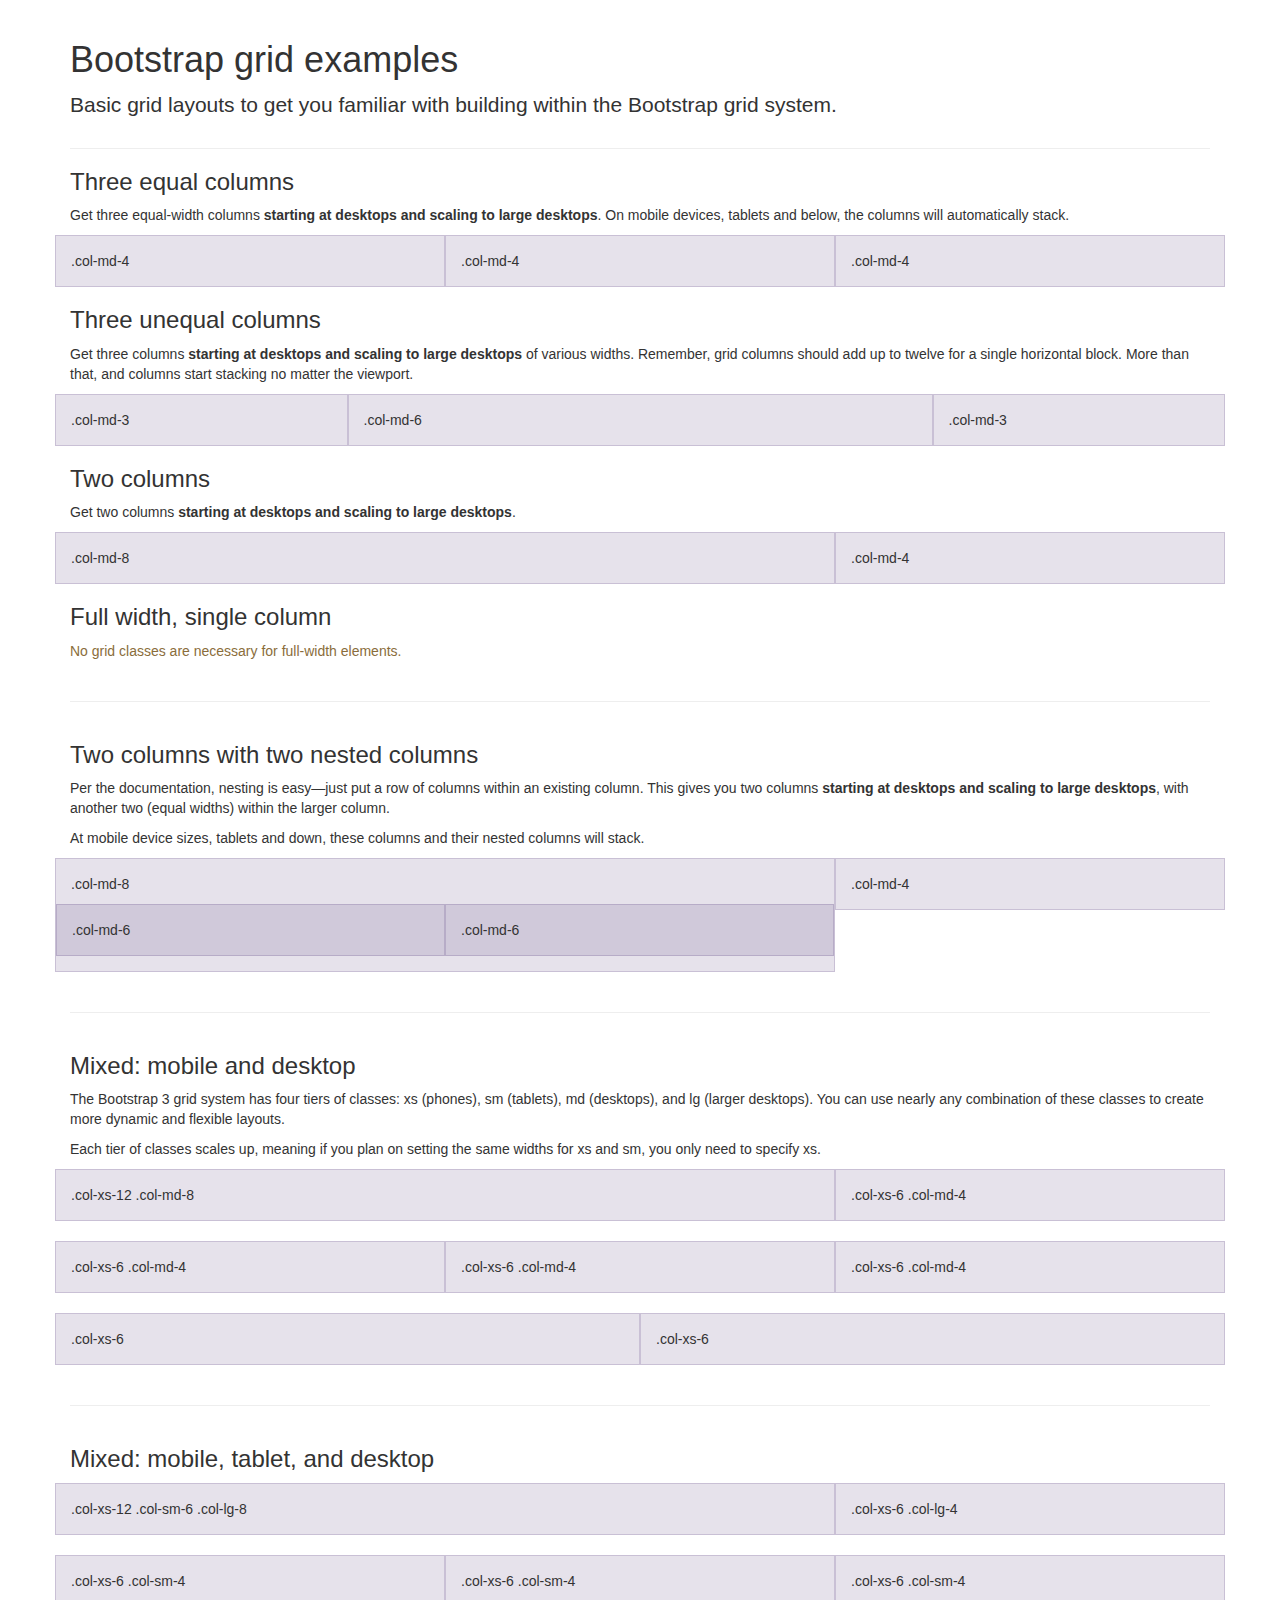
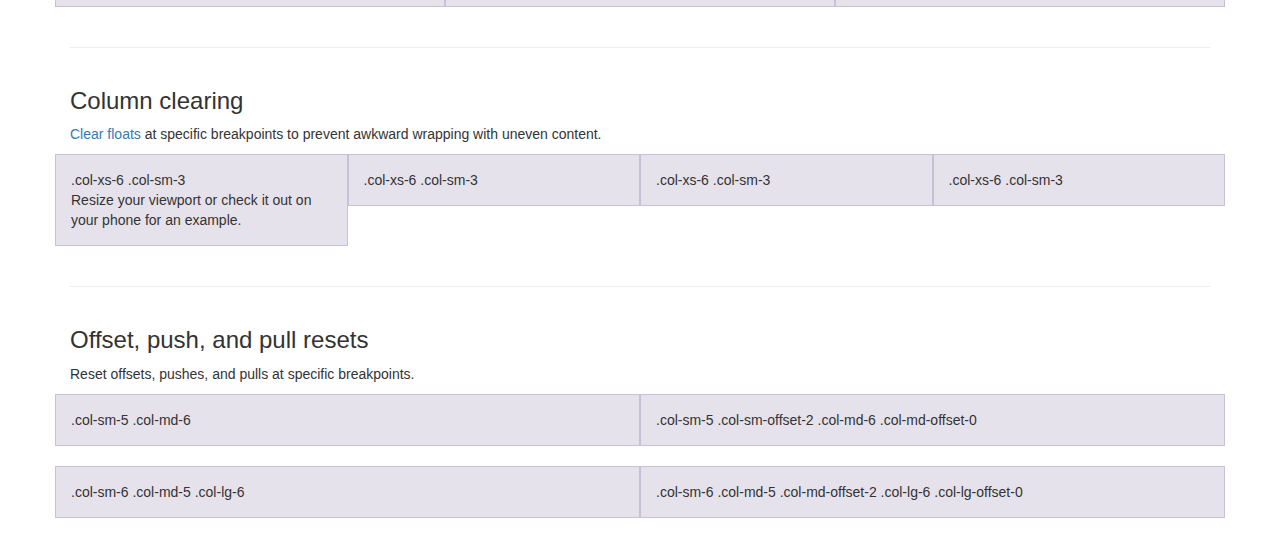
<file: bootstrap/docs/examples/grid/index.html>
<!DOCTYPE html>
<html lang="en">
  <head>
    <meta charset="utf-8">
    <meta http-equiv="X-UA-Compatible" content="IE=edge">
    <meta name="viewport" content="width=device-width, initial-scale=1">
    <!-- The above 3 meta tags *must* come first in the head; any other head content must come *after* these tags -->
    <meta name="description" content="">
    <meta name="author" content="">
    <link rel="icon" href="../../favicon.ico">

    <title>Grid Template for Bootstrap</title>

    <!-- Bootstrap core CSS -->
    <link href="../../dist/css/bootstrap.min.css" rel="stylesheet">

    <!-- Custom styles for this template -->
    <link href="grid.css" rel="stylesheet">

    <!-- Just for debugging purposes. Don't actually copy these 2 lines! -->
    <!--[if lt IE 9]><script src="../../assets/js/ie8-responsive-file-warning.js"></script><![endif]-->
    <script src="../../assets/js/ie-emulation-modes-warning.js"></script>

    <!-- HTML5 shim and Respond.js for IE8 support of HTML5 elements and media queries -->
    <!--[if lt IE 9]>
      <script src="https://oss.maxcdn.com/html5shiv/3.7.2/html5shiv.min.js"></script>
      <script src="https://oss.maxcdn.com/respond/1.4.2/respond.min.js"></script>
    <![endif]-->
  </head>

  <body>
    <div class="container">

      <div class="page-header">
        <h1>Bootstrap grid examples</h1>
        <p class="lead">Basic grid layouts to get you familiar with building within the Bootstrap grid system.</p>
      </div>

      <h3>Three equal columns</h3>
      <p>Get three equal-width columns <strong>starting at desktops and scaling to large desktops</strong>. On mobile devices, tablets and below, the columns will automatically stack.</p>
      <div class="row">
        <div class="col-md-4">.col-md-4</div>
        <div class="col-md-4">.col-md-4</div>
        <div class="col-md-4">.col-md-4</div>
      </div>

      <h3>Three unequal columns</h3>
      <p>Get three columns <strong>starting at desktops and scaling to large desktops</strong> of various widths. Remember, grid columns should add up to twelve for a single horizontal block. More than that, and columns start stacking no matter the viewport.</p>
      <div class="row">
        <div class="col-md-3">.col-md-3</div>
        <div class="col-md-6">.col-md-6</div>
        <div class="col-md-3">.col-md-3</div>
      </div>

      <h3>Two columns</h3>
      <p>Get two columns <strong>starting at desktops and scaling to large desktops</strong>.</p>
      <div class="row">
        <div class="col-md-8">.col-md-8</div>
        <div class="col-md-4">.col-md-4</div>
      </div>

      <h3>Full width, single column</h3>
      <p class="text-warning">No grid classes are necessary for full-width elements.</p>

      <hr>

      <h3>Two columns with two nested columns</h3>
      <p>Per the documentation, nesting is easy—just put a row of columns within an existing column. This gives you two columns <strong>starting at desktops and scaling to large desktops</strong>, with another two (equal widths) within the larger column.</p>
      <p>At mobile device sizes, tablets and down, these columns and their nested columns will stack.</p>
      <div class="row">
        <div class="col-md-8">
          .col-md-8
          <div class="row">
            <div class="col-md-6">.col-md-6</div>
            <div class="col-md-6">.col-md-6</div>
          </div>
        </div>
        <div class="col-md-4">.col-md-4</div>
      </div>

      <hr>

      <h3>Mixed: mobile and desktop</h3>
      <p>The Bootstrap 3 grid system has four tiers of classes: xs (phones), sm (tablets), md (desktops), and lg (larger desktops). You can use nearly any combination of these classes to create more dynamic and flexible layouts.</p>
      <p>Each tier of classes scales up, meaning if you plan on setting the same widths for xs and sm, you only need to specify xs.</p>
      <div class="row">
        <div class="col-xs-12 col-md-8">.col-xs-12 .col-md-8</div>
        <div class="col-xs-6 col-md-4">.col-xs-6 .col-md-4</div>
      </div>
      <div class="row">
        <div class="col-xs-6 col-md-4">.col-xs-6 .col-md-4</div>
        <div class="col-xs-6 col-md-4">.col-xs-6 .col-md-4</div>
        <div class="col-xs-6 col-md-4">.col-xs-6 .col-md-4</div>
      </div>
      <div class="row">
        <div class="col-xs-6">.col-xs-6</div>
        <div class="col-xs-6">.col-xs-6</div>
      </div>

      <hr>

      <h3>Mixed: mobile, tablet, and desktop</h3>
      <p></p>
      <div class="row">
        <div class="col-xs-12 col-sm-6 col-lg-8">.col-xs-12 .col-sm-6 .col-lg-8</div>
        <div class="col-xs-6 col-lg-4">.col-xs-6 .col-lg-4</div>
      </div>
      <div class="row">
        <div class="col-xs-6 col-sm-4">.col-xs-6 .col-sm-4</div>
        <div class="col-xs-6 col-sm-4">.col-xs-6 .col-sm-4</div>
        <div class="col-xs-6 col-sm-4">.col-xs-6 .col-sm-4</div>
      </div>

      <hr>

      <h3>Column clearing</h3>
      <p><a href="http://getbootstrap.com/css/#grid-responsive-resets">Clear floats</a> at specific breakpoints to prevent awkward wrapping with uneven content.</p>
      <div class="row">
        <div class="col-xs-6 col-sm-3">
          .col-xs-6 .col-sm-3
          <br>
          Resize your viewport or check it out on your phone for an example.
        </div>
        <div class="col-xs-6 col-sm-3">.col-xs-6 .col-sm-3</div>

        <!-- Add the extra clearfix for only the required viewport -->
        <div class="clearfix visible-xs"></div>

        <div class="col-xs-6 col-sm-3">.col-xs-6 .col-sm-3</div>
        <div class="col-xs-6 col-sm-3">.col-xs-6 .col-sm-3</div>
      </div>

      <hr>

      <h3>Offset, push, and pull resets</h3>
      <p>Reset offsets, pushes, and pulls at specific breakpoints.</p>
      <div class="row">
        <div class="col-sm-5 col-md-6">.col-sm-5 .col-md-6</div>
        <div class="col-sm-5 col-sm-offset-2 col-md-6 col-md-offset-0">.col-sm-5 .col-sm-offset-2 .col-md-6 .col-md-offset-0</div>
      </div>
      <div class="row">
        <div class="col-sm-6 col-md-5 col-lg-6">.col-sm-6 .col-md-5 .col-lg-6</div>
        <div class="col-sm-6 col-md-5 col-md-offset-2 col-lg-6 col-lg-offset-0">.col-sm-6 .col-md-5 .col-md-offset-2 .col-lg-6 .col-lg-offset-0</div>
      </div>


    </div> <!-- /container -->


    <!-- IE10 viewport hack for Surface/desktop Windows 8 bug -->
    <script src="../../assets/js/ie10-viewport-bug-workaround.js"></script>
  </body>
</html>
</file>
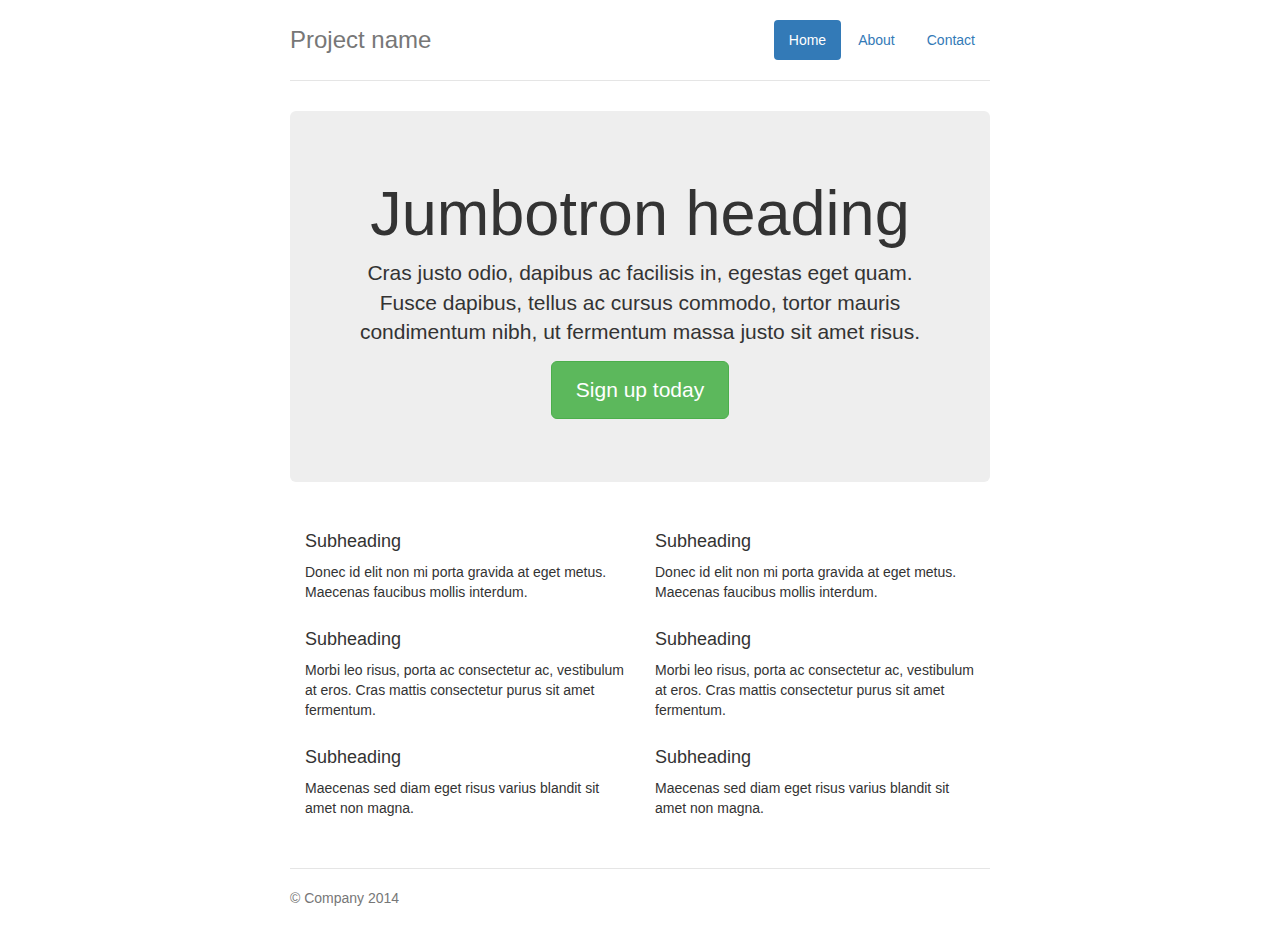
<file: bootstrap/docs/examples/jumbotron-narrow/index.html>
<!DOCTYPE html>
<html lang="en">
  <head>
    <meta charset="utf-8">
    <meta http-equiv="X-UA-Compatible" content="IE=edge">
    <meta name="viewport" content="width=device-width, initial-scale=1">
    <!-- The above 3 meta tags *must* come first in the head; any other head content must come *after* these tags -->
    <meta name="description" content="">
    <meta name="author" content="">
    <link rel="icon" href="../../favicon.ico">

    <title>Narrow Jumbotron Template for Bootstrap</title>

    <!-- Bootstrap core CSS -->
    <link href="../../dist/css/bootstrap.min.css" rel="stylesheet">

    <!-- Custom styles for this template -->
    <link href="jumbotron-narrow.css" rel="stylesheet">

    <!-- Just for debugging purposes. Don't actually copy these 2 lines! -->
    <!--[if lt IE 9]><script src="../../assets/js/ie8-responsive-file-warning.js"></script><![endif]-->
    <script src="../../assets/js/ie-emulation-modes-warning.js"></script>

    <!-- HTML5 shim and Respond.js for IE8 support of HTML5 elements and media queries -->
    <!--[if lt IE 9]>
      <script src="https://oss.maxcdn.com/html5shiv/3.7.2/html5shiv.min.js"></script>
      <script src="https://oss.maxcdn.com/respond/1.4.2/respond.min.js"></script>
    <![endif]-->
  </head>

  <body>

    <div class="container">
      <div class="header clearfix">
        <nav>
          <ul class="nav nav-pills pull-right">
            <li role="presentation" class="active"><a href="#">Home</a></li>
            <li role="presentation"><a href="#">About</a></li>
            <li role="presentation"><a href="#">Contact</a></li>
          </ul>
        </nav>
        <h3 class="text-muted">Project name</h3>
      </div>

      <div class="jumbotron">
        <h1>Jumbotron heading</h1>
        <p class="lead">Cras justo odio, dapibus ac facilisis in, egestas eget quam. Fusce dapibus, tellus ac cursus commodo, tortor mauris condimentum nibh, ut fermentum massa justo sit amet risus.</p>
        <p><a class="btn btn-lg btn-success" href="#" role="button">Sign up today</a></p>
      </div>

      <div class="row marketing">
        <div class="col-lg-6">
          <h4>Subheading</h4>
          <p>Donec id elit non mi porta gravida at eget metus. Maecenas faucibus mollis interdum.</p>

          <h4>Subheading</h4>
          <p>Morbi leo risus, porta ac consectetur ac, vestibulum at eros. Cras mattis consectetur purus sit amet fermentum.</p>

          <h4>Subheading</h4>
          <p>Maecenas sed diam eget risus varius blandit sit amet non magna.</p>
        </div>

        <div class="col-lg-6">
          <h4>Subheading</h4>
          <p>Donec id elit non mi porta gravida at eget metus. Maecenas faucibus mollis interdum.</p>

          <h4>Subheading</h4>
          <p>Morbi leo risus, porta ac consectetur ac, vestibulum at eros. Cras mattis consectetur purus sit amet fermentum.</p>

          <h4>Subheading</h4>
          <p>Maecenas sed diam eget risus varius blandit sit amet non magna.</p>
        </div>
      </div>

      <footer class="footer">
        <p>&copy; Company 2014</p>
      </footer>

    </div> <!-- /container -->


    <!-- IE10 viewport hack for Surface/desktop Windows 8 bug -->
    <script src="../../assets/js/ie10-viewport-bug-workaround.js"></script>
  </body>
</html>
</file>
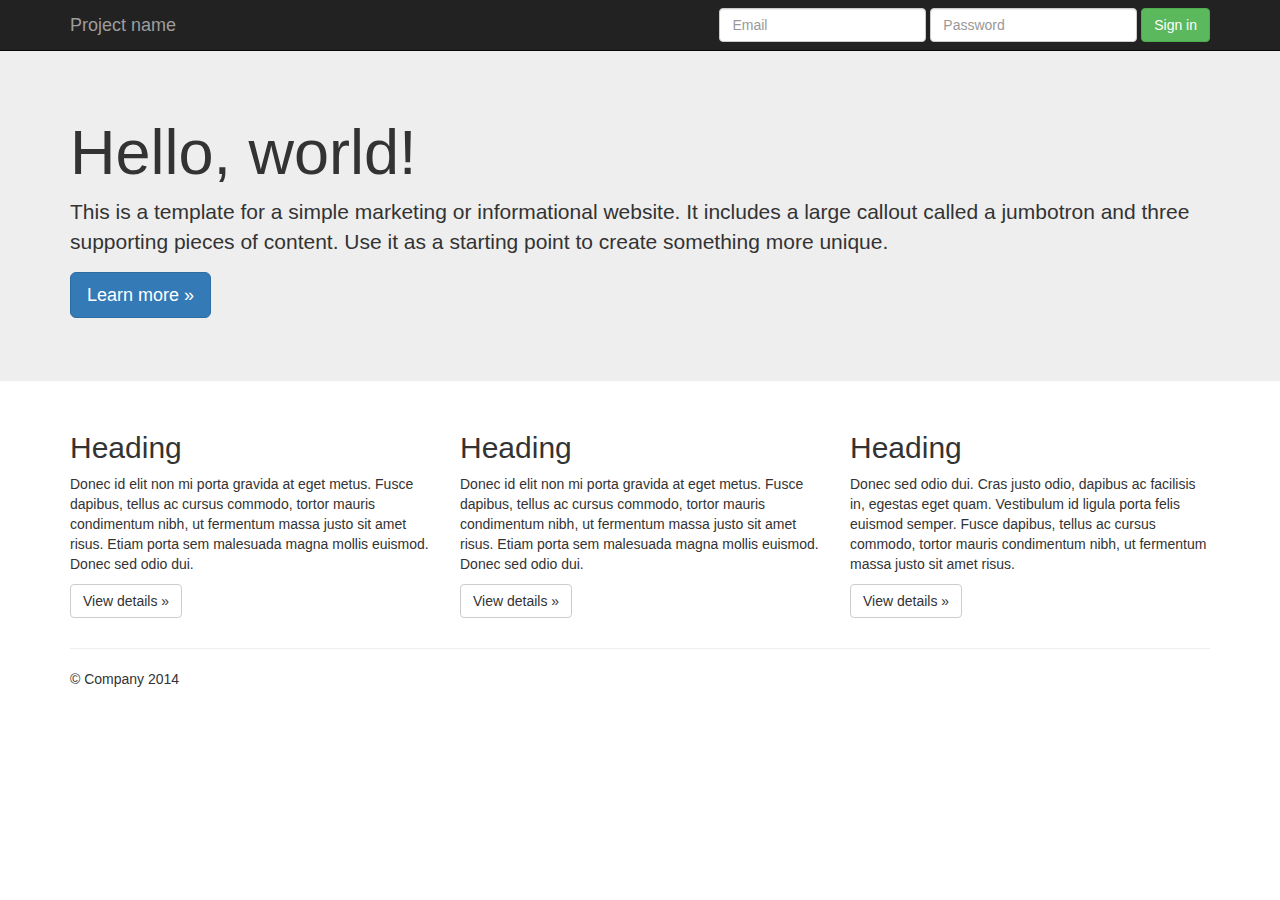
<file: bootstrap/docs/examples/jumbotron/index.html>
<!DOCTYPE html>
<html lang="en">
  <head>
    <meta charset="utf-8">
    <meta http-equiv="X-UA-Compatible" content="IE=edge">
    <meta name="viewport" content="width=device-width, initial-scale=1">
    <!-- The above 3 meta tags *must* come first in the head; any other head content must come *after* these tags -->
    <meta name="description" content="">
    <meta name="author" content="">
    <link rel="icon" href="../../favicon.ico">

    <title>Jumbotron Template for Bootstrap</title>

    <!-- Bootstrap core CSS -->
    <link href="../../dist/css/bootstrap.min.css" rel="stylesheet">

    <!-- Custom styles for this template -->
    <link href="jumbotron.css" rel="stylesheet">

    <!-- Just for debugging purposes. Don't actually copy these 2 lines! -->
    <!--[if lt IE 9]><script src="../../assets/js/ie8-responsive-file-warning.js"></script><![endif]-->
    <script src="../../assets/js/ie-emulation-modes-warning.js"></script>

    <!-- HTML5 shim and Respond.js for IE8 support of HTML5 elements and media queries -->
    <!--[if lt IE 9]>
      <script src="https://oss.maxcdn.com/html5shiv/3.7.2/html5shiv.min.js"></script>
      <script src="https://oss.maxcdn.com/respond/1.4.2/respond.min.js"></script>
    <![endif]-->
  </head>

  <body>

    <nav class="navbar navbar-inverse navbar-fixed-top">
      <div class="container">
        <div class="navbar-header">
          <button type="button" class="navbar-toggle collapsed" data-toggle="collapse" data-target="#navbar" aria-expanded="false" aria-controls="navbar">
            <span class="sr-only">Toggle navigation</span>
            <span class="icon-bar"></span>
            <span class="icon-bar"></span>
            <span class="icon-bar"></span>
          </button>
          <a class="navbar-brand" href="#">Project name</a>
        </div>
        <div id="navbar" class="navbar-collapse collapse">
          <form class="navbar-form navbar-right">
            <div class="form-group">
              <input type="text" placeholder="Email" class="form-control">
            </div>
            <div class="form-group">
              <input type="password" placeholder="Password" class="form-control">
            </div>
            <button type="submit" class="btn btn-success">Sign in</button>
          </form>
        </div><!--/.navbar-collapse -->
      </div>
    </nav>

    <!-- Main jumbotron for a primary marketing message or call to action -->
    <div class="jumbotron">
      <div class="container">
        <h1>Hello, world!</h1>
        <p>This is a template for a simple marketing or informational website. It includes a large callout called a jumbotron and three supporting pieces of content. Use it as a starting point to create something more unique.</p>
        <p><a class="btn btn-primary btn-lg" href="#" role="button">Learn more &raquo;</a></p>
      </div>
    </div>

    <div class="container">
      <!-- Example row of columns -->
      <div class="row">
        <div class="col-md-4">
          <h2>Heading</h2>
          <p>Donec id elit non mi porta gravida at eget metus. Fusce dapibus, tellus ac cursus commodo, tortor mauris condimentum nibh, ut fermentum massa justo sit amet risus. Etiam porta sem malesuada magna mollis euismod. Donec sed odio dui. </p>
          <p><a class="btn btn-default" href="#" role="button">View details &raquo;</a></p>
        </div>
        <div class="col-md-4">
          <h2>Heading</h2>
          <p>Donec id elit non mi porta gravida at eget metus. Fusce dapibus, tellus ac cursus commodo, tortor mauris condimentum nibh, ut fermentum massa justo sit amet risus. Etiam porta sem malesuada magna mollis euismod. Donec sed odio dui. </p>
          <p><a class="btn btn-default" href="#" role="button">View details &raquo;</a></p>
       </div>
        <div class="col-md-4">
          <h2>Heading</h2>
          <p>Donec sed odio dui. Cras justo odio, dapibus ac facilisis in, egestas eget quam. Vestibulum id ligula porta felis euismod semper. Fusce dapibus, tellus ac cursus commodo, tortor mauris condimentum nibh, ut fermentum massa justo sit amet risus.</p>
          <p><a class="btn btn-default" href="#" role="button">View details &raquo;</a></p>
        </div>
      </div>

      <hr>

      <footer>
        <p>&copy; Company 2014</p>
      </footer>
    </div> <!-- /container -->


    <!-- Bootstrap core JavaScript
    ================================================== -->
    <!-- Placed at the end of the document so the pages load faster -->
    <script src="https://ajax.googleapis.com/ajax/libs/jquery/1.11.2/jquery.min.js"></script>
    <script src="../../dist/js/bootstrap.min.js"></script>
    <!-- IE10 viewport hack for Surface/desktop Windows 8 bug -->
    <script src="../../assets/js/ie10-viewport-bug-workaround.js"></script>
  </body>
</html>
</file>
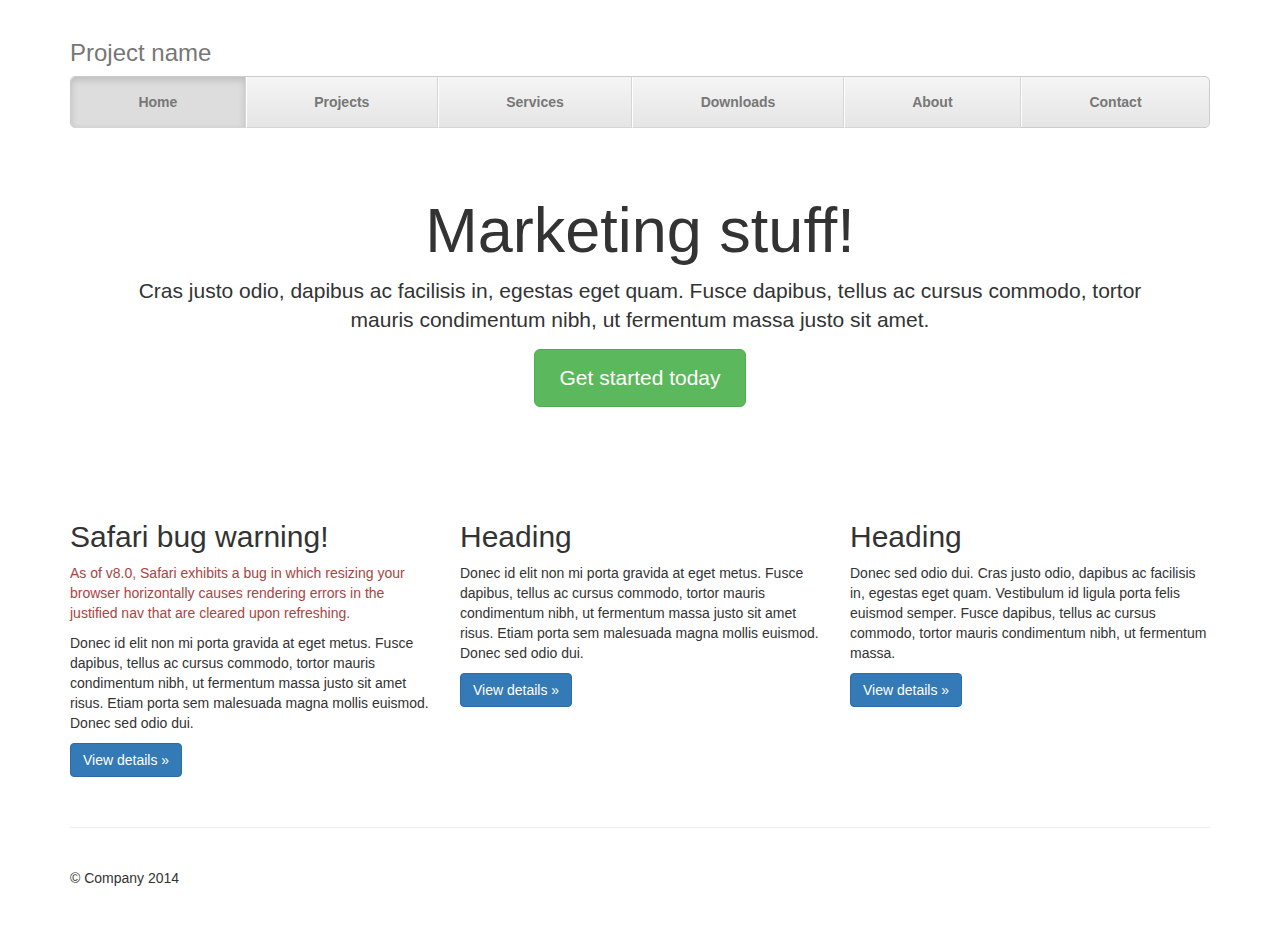
<file: bootstrap/docs/examples/justified-nav/index.html>
<!DOCTYPE html>
<html lang="en">
  <head>
    <meta charset="utf-8">
    <meta http-equiv="X-UA-Compatible" content="IE=edge">
    <meta name="viewport" content="width=device-width, initial-scale=1">
    <!-- The above 3 meta tags *must* come first in the head; any other head content must come *after* these tags -->
    <meta name="description" content="">
    <meta name="author" content="">
    <link rel="icon" href="../../favicon.ico">

    <title>Justified Nav Template for Bootstrap</title>

    <!-- Bootstrap core CSS -->
    <link href="../../dist/css/bootstrap.min.css" rel="stylesheet">

    <!-- Custom styles for this template -->
    <link href="justified-nav.css" rel="stylesheet">

    <!-- Just for debugging purposes. Don't actually copy these 2 lines! -->
    <!--[if lt IE 9]><script src="../../assets/js/ie8-responsive-file-warning.js"></script><![endif]-->
    <script src="../../assets/js/ie-emulation-modes-warning.js"></script>

    <!-- HTML5 shim and Respond.js for IE8 support of HTML5 elements and media queries -->
    <!--[if lt IE 9]>
      <script src="https://oss.maxcdn.com/html5shiv/3.7.2/html5shiv.min.js"></script>
      <script src="https://oss.maxcdn.com/respond/1.4.2/respond.min.js"></script>
    <![endif]-->
  </head>

  <body>

    <div class="container">

      <!-- The justified navigation menu is meant for single line per list item.
           Multiple lines will require custom code not provided by Bootstrap. -->
      <div class="masthead">
        <h3 class="text-muted">Project name</h3>
        <nav>
          <ul class="nav nav-justified">
            <li class="active"><a href="#">Home</a></li>
            <li><a href="#">Projects</a></li>
            <li><a href="#">Services</a></li>
            <li><a href="#">Downloads</a></li>
            <li><a href="#">About</a></li>
            <li><a href="#">Contact</a></li>
          </ul>
        </nav>
      </div>

      <!-- Jumbotron -->
      <div class="jumbotron">
        <h1>Marketing stuff!</h1>
        <p class="lead">Cras justo odio, dapibus ac facilisis in, egestas eget quam. Fusce dapibus, tellus ac cursus commodo, tortor mauris condimentum nibh, ut fermentum massa justo sit amet.</p>
        <p><a class="btn btn-lg btn-success" href="#" role="button">Get started today</a></p>
      </div>

      <!-- Example row of columns -->
      <div class="row">
        <div class="col-lg-4">
          <h2>Safari bug warning!</h2>
          <p class="text-danger">As of v8.0, Safari exhibits a bug in which resizing your browser horizontally causes rendering errors in the justified nav that are cleared upon refreshing.</p>
          <p>Donec id elit non mi porta gravida at eget metus. Fusce dapibus, tellus ac cursus commodo, tortor mauris condimentum nibh, ut fermentum massa justo sit amet risus. Etiam porta sem malesuada magna mollis euismod. Donec sed odio dui. </p>
          <p><a class="btn btn-primary" href="#" role="button">View details &raquo;</a></p>
        </div>
        <div class="col-lg-4">
          <h2>Heading</h2>
          <p>Donec id elit non mi porta gravida at eget metus. Fusce dapibus, tellus ac cursus commodo, tortor mauris condimentum nibh, ut fermentum massa justo sit amet risus. Etiam porta sem malesuada magna mollis euismod. Donec sed odio dui. </p>
          <p><a class="btn btn-primary" href="#" role="button">View details &raquo;</a></p>
       </div>
        <div class="col-lg-4">
          <h2>Heading</h2>
          <p>Donec sed odio dui. Cras justo odio, dapibus ac facilisis in, egestas eget quam. Vestibulum id ligula porta felis euismod semper. Fusce dapibus, tellus ac cursus commodo, tortor mauris condimentum nibh, ut fermentum massa.</p>
          <p><a class="btn btn-primary" href="#" role="button">View details &raquo;</a></p>
        </div>
      </div>

      <!-- Site footer -->
      <footer class="footer">
        <p>&copy; Company 2014</p>
      </footer>

    </div> <!-- /container -->


    <!-- IE10 viewport hack for Surface/desktop Windows 8 bug -->
    <script src="../../assets/js/ie10-viewport-bug-workaround.js"></script>
  </body>
</html>
</file>
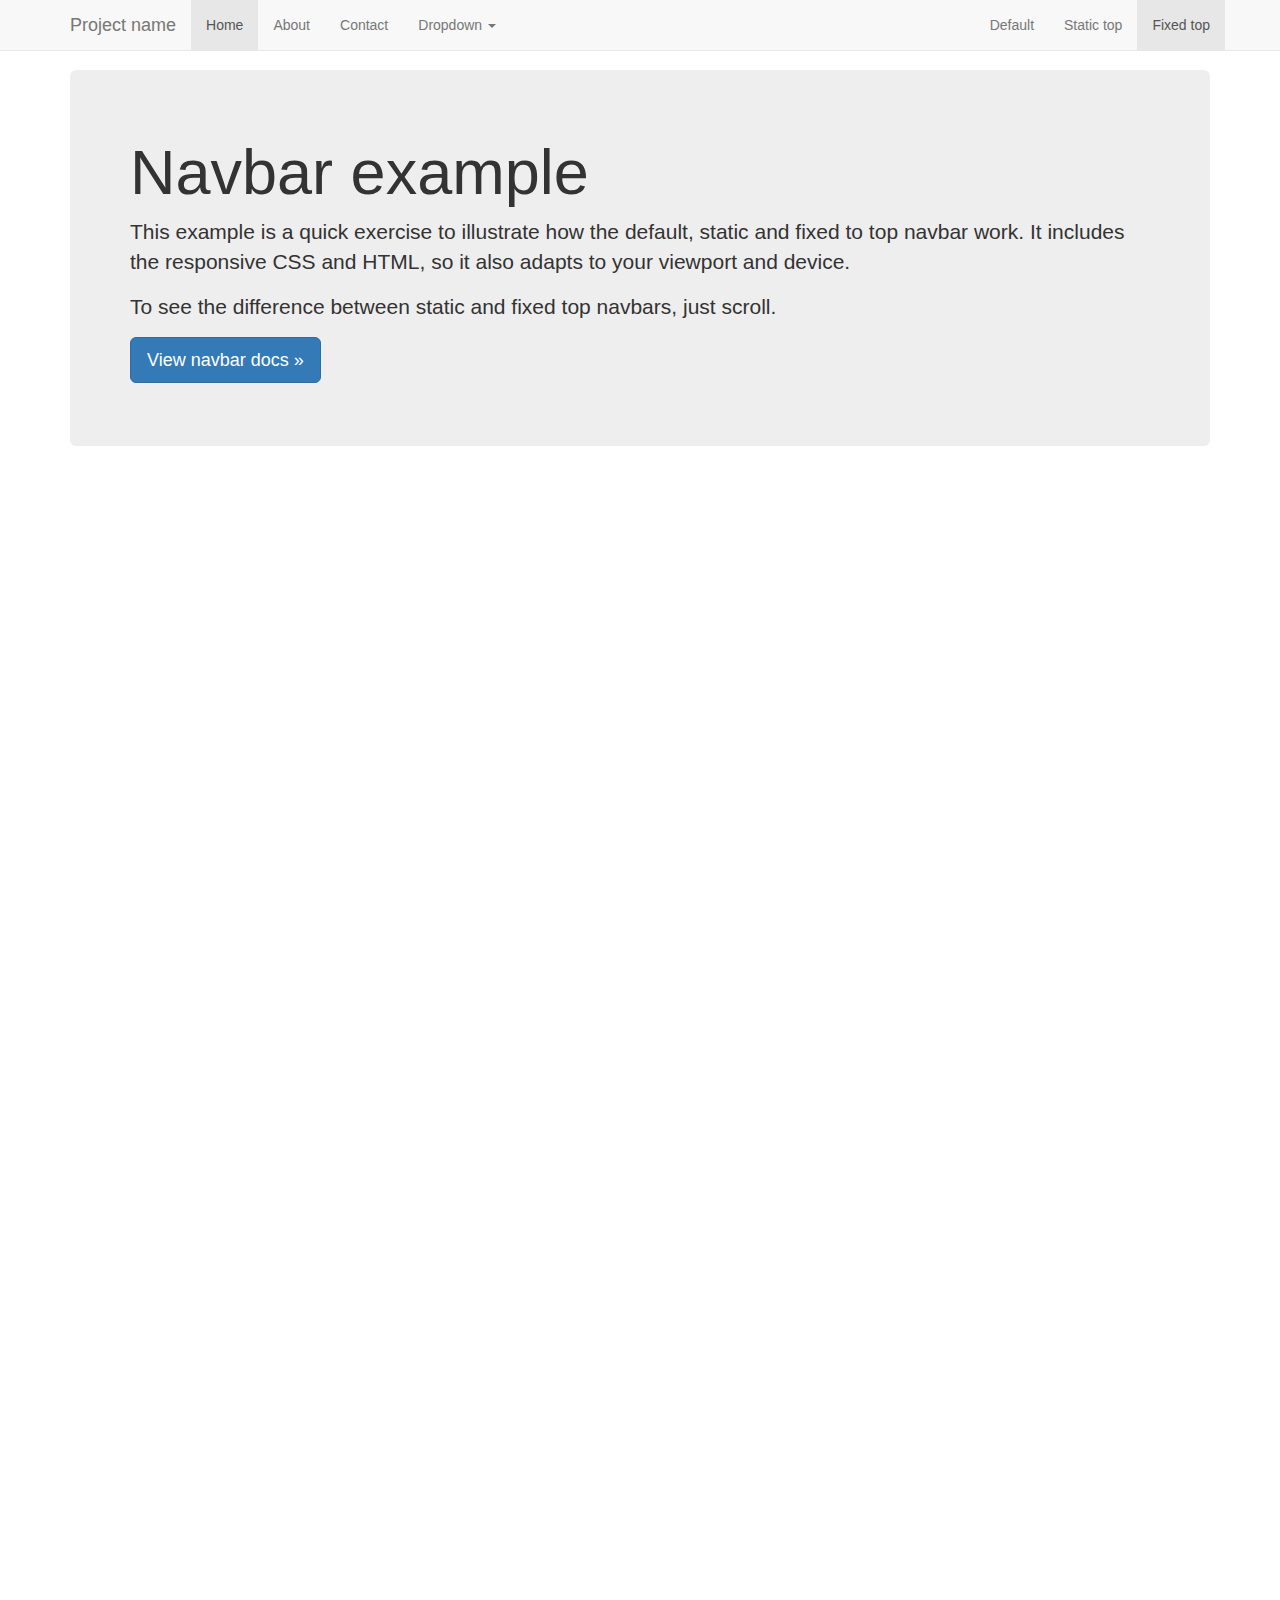
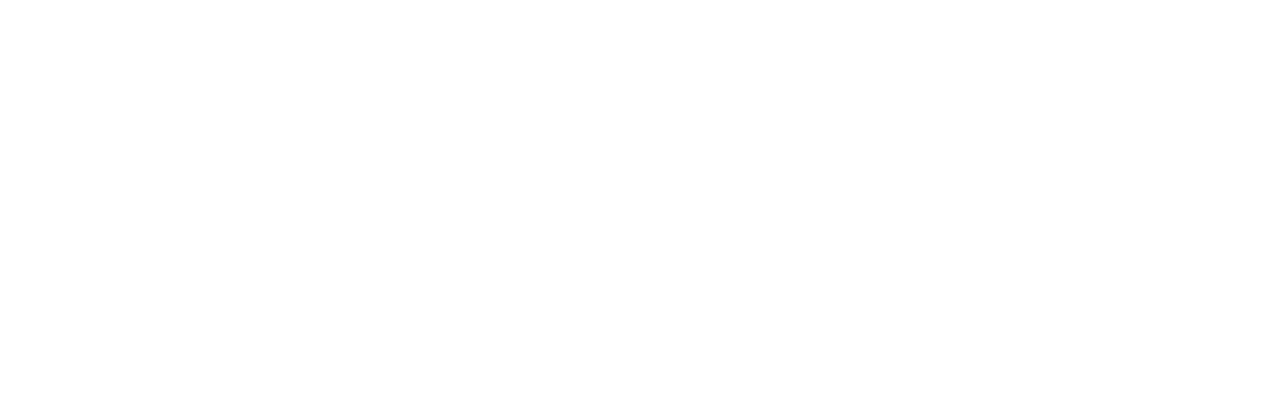
<file: bootstrap/docs/examples/navbar-fixed-top/index.html>
<!DOCTYPE html>
<html lang="en">
  <head>
    <meta charset="utf-8">
    <meta http-equiv="X-UA-Compatible" content="IE=edge">
    <meta name="viewport" content="width=device-width, initial-scale=1">
    <!-- The above 3 meta tags *must* come first in the head; any other head content must come *after* these tags -->
    <meta name="description" content="">
    <meta name="author" content="">
    <link rel="icon" href="../../favicon.ico">

    <title>Fixed Top Navbar Example for Bootstrap</title>

    <!-- Bootstrap core CSS -->
    <link href="../../dist/css/bootstrap.min.css" rel="stylesheet">

    <!-- Custom styles for this template -->
    <link href="navbar-fixed-top.css" rel="stylesheet">

    <!-- Just for debugging purposes. Don't actually copy these 2 lines! -->
    <!--[if lt IE 9]><script src="../../assets/js/ie8-responsive-file-warning.js"></script><![endif]-->
    <script src="../../assets/js/ie-emulation-modes-warning.js"></script>

    <!-- HTML5 shim and Respond.js for IE8 support of HTML5 elements and media queries -->
    <!--[if lt IE 9]>
      <script src="https://oss.maxcdn.com/html5shiv/3.7.2/html5shiv.min.js"></script>
      <script src="https://oss.maxcdn.com/respond/1.4.2/respond.min.js"></script>
    <![endif]-->
  </head>

  <body>

    <!-- Fixed navbar -->
    <nav class="navbar navbar-default navbar-fixed-top">
      <div class="container">
        <div class="navbar-header">
          <button type="button" class="navbar-toggle collapsed" data-toggle="collapse" data-target="#navbar" aria-expanded="false" aria-controls="navbar">
            <span class="sr-only">Toggle navigation</span>
            <span class="icon-bar"></span>
            <span class="icon-bar"></span>
            <span class="icon-bar"></span>
          </button>
          <a class="navbar-brand" href="#">Project name</a>
        </div>
        <div id="navbar" class="navbar-collapse collapse">
          <ul class="nav navbar-nav">
            <li class="active"><a href="#">Home</a></li>
            <li><a href="#about">About</a></li>
            <li><a href="#contact">Contact</a></li>
            <li class="dropdown">
              <a href="#" class="dropdown-toggle" data-toggle="dropdown" role="button" aria-expanded="false">Dropdown <span class="caret"></span></a>
              <ul class="dropdown-menu" role="menu">
                <li><a href="#">Action</a></li>
                <li><a href="#">Another action</a></li>
                <li><a href="#">Something else here</a></li>
                <li class="divider"></li>
                <li class="dropdown-header">Nav header</li>
                <li><a href="#">Separated link</a></li>
                <li><a href="#">One more separated link</a></li>
              </ul>
            </li>
          </ul>
          <ul class="nav navbar-nav navbar-right">
            <li><a href="../navbar/">Default</a></li>
            <li><a href="../navbar-static-top/">Static top</a></li>
            <li class="active"><a href="./">Fixed top <span class="sr-only">(current)</span></a></li>
          </ul>
        </div><!--/.nav-collapse -->
      </div>
    </nav>

    <div class="container">

      <!-- Main component for a primary marketing message or call to action -->
      <div class="jumbotron">
        <h1>Navbar example</h1>
        <p>This example is a quick exercise to illustrate how the default, static and fixed to top navbar work. It includes the responsive CSS and HTML, so it also adapts to your viewport and device.</p>
        <p>To see the difference between static and fixed top navbars, just scroll.</p>
        <p>
          <a class="btn btn-lg btn-primary" href="../../components/#navbar" role="button">View navbar docs &raquo;</a>
        </p>
      </div>

    </div> <!-- /container -->


    <!-- Bootstrap core JavaScript
    ================================================== -->
    <!-- Placed at the end of the document so the pages load faster -->
    <script src="https://ajax.googleapis.com/ajax/libs/jquery/1.11.2/jquery.min.js"></script>
    <script src="../../dist/js/bootstrap.min.js"></script>
    <!-- IE10 viewport hack for Surface/desktop Windows 8 bug -->
    <script src="../../assets/js/ie10-viewport-bug-workaround.js"></script>
  </body>
</html>
</file>
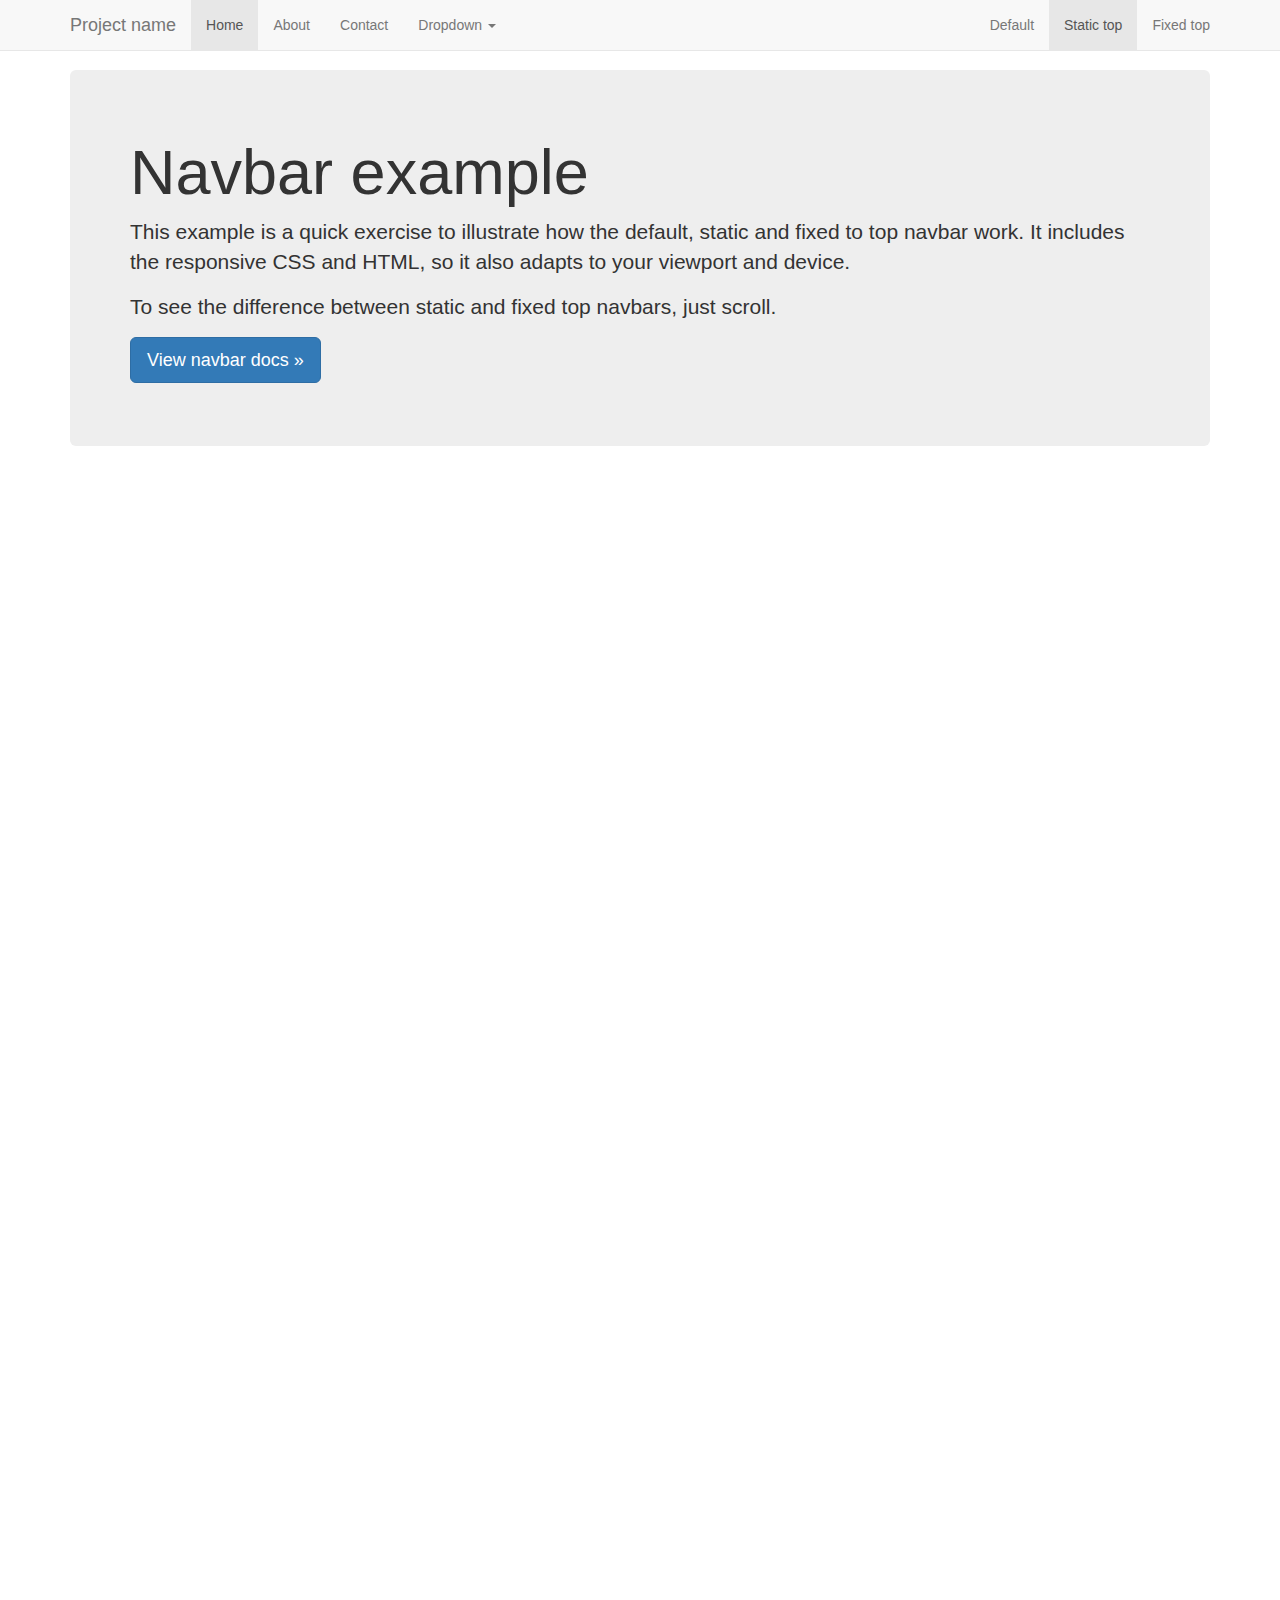
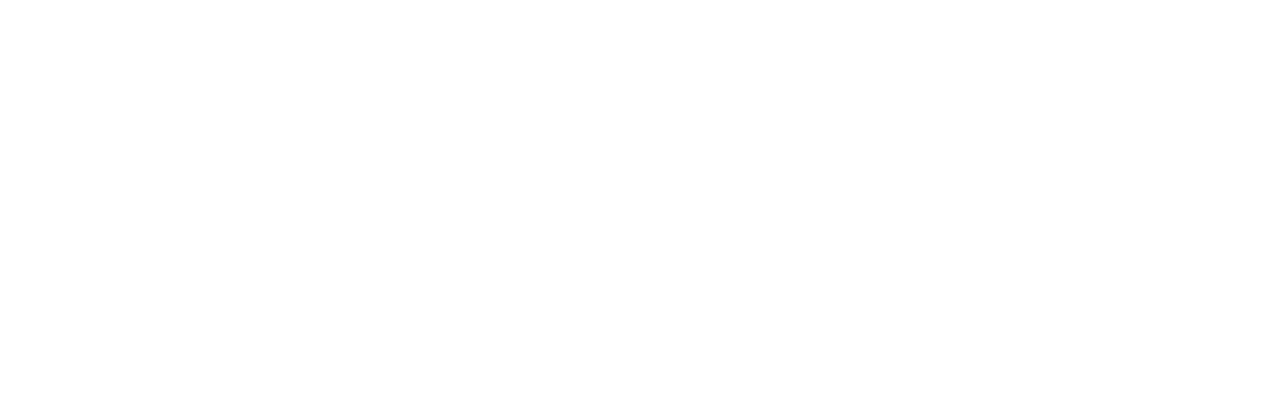
<file: bootstrap/docs/examples/navbar-static-top/index.html>
<!DOCTYPE html>
<html lang="en">
  <head>
    <meta charset="utf-8">
    <meta http-equiv="X-UA-Compatible" content="IE=edge">
    <meta name="viewport" content="width=device-width, initial-scale=1">
    <!-- The above 3 meta tags *must* come first in the head; any other head content must come *after* these tags -->
    <meta name="description" content="">
    <meta name="author" content="">
    <link rel="icon" href="../../favicon.ico">

    <title>Static Top Navbar Example for Bootstrap</title>

    <!-- Bootstrap core CSS -->
    <link href="../../dist/css/bootstrap.min.css" rel="stylesheet">

    <!-- Custom styles for this template -->
    <link href="navbar-static-top.css" rel="stylesheet">

    <!-- Just for debugging purposes. Don't actually copy these 2 lines! -->
    <!--[if lt IE 9]><script src="../../assets/js/ie8-responsive-file-warning.js"></script><![endif]-->
    <script src="../../assets/js/ie-emulation-modes-warning.js"></script>

    <!-- HTML5 shim and Respond.js for IE8 support of HTML5 elements and media queries -->
    <!--[if lt IE 9]>
      <script src="https://oss.maxcdn.com/html5shiv/3.7.2/html5shiv.min.js"></script>
      <script src="https://oss.maxcdn.com/respond/1.4.2/respond.min.js"></script>
    <![endif]-->
  </head>

  <body>

    <!-- Static navbar -->
    <nav class="navbar navbar-default navbar-static-top">
      <div class="container">
        <div class="navbar-header">
          <button type="button" class="navbar-toggle collapsed" data-toggle="collapse" data-target="#navbar" aria-expanded="false" aria-controls="navbar">
            <span class="sr-only">Toggle navigation</span>
            <span class="icon-bar"></span>
            <span class="icon-bar"></span>
            <span class="icon-bar"></span>
          </button>
          <a class="navbar-brand" href="#">Project name</a>
        </div>
        <div id="navbar" class="navbar-collapse collapse">
          <ul class="nav navbar-nav">
            <li class="active"><a href="#">Home</a></li>
            <li><a href="#about">About</a></li>
            <li><a href="#contact">Contact</a></li>
            <li class="dropdown">
              <a href="#" class="dropdown-toggle" data-toggle="dropdown" role="button" aria-expanded="false">Dropdown <span class="caret"></span></a>
              <ul class="dropdown-menu" role="menu">
                <li><a href="#">Action</a></li>
                <li><a href="#">Another action</a></li>
                <li><a href="#">Something else here</a></li>
                <li class="divider"></li>
                <li class="dropdown-header">Nav header</li>
                <li><a href="#">Separated link</a></li>
                <li><a href="#">One more separated link</a></li>
              </ul>
            </li>
          </ul>
          <ul class="nav navbar-nav navbar-right">
            <li><a href="../navbar/">Default</a></li>
            <li class="active"><a href="./">Static top <span class="sr-only">(current)</span></a></li>
            <li><a href="../navbar-fixed-top/">Fixed top</a></li>
          </ul>
        </div><!--/.nav-collapse -->
      </div>
    </nav>


    <div class="container">

      <!-- Main component for a primary marketing message or call to action -->
      <div class="jumbotron">
        <h1>Navbar example</h1>
        <p>This example is a quick exercise to illustrate how the default, static and fixed to top navbar work. It includes the responsive CSS and HTML, so it also adapts to your viewport and device.</p>
        <p>To see the difference between static and fixed top navbars, just scroll.</p>
        <p>
          <a class="btn btn-lg btn-primary" href="../../components/#navbar" role="button">View navbar docs &raquo;</a>
        </p>
      </div>

    </div> <!-- /container -->


    <!-- Bootstrap core JavaScript
    ================================================== -->
    <!-- Placed at the end of the document so the pages load faster -->
    <script src="https://ajax.googleapis.com/ajax/libs/jquery/1.11.2/jquery.min.js"></script>
    <script src="../../dist/js/bootstrap.min.js"></script>
    <!-- IE10 viewport hack for Surface/desktop Windows 8 bug -->
    <script src="../../assets/js/ie10-viewport-bug-workaround.js"></script>
  </body>
</html>
</file>
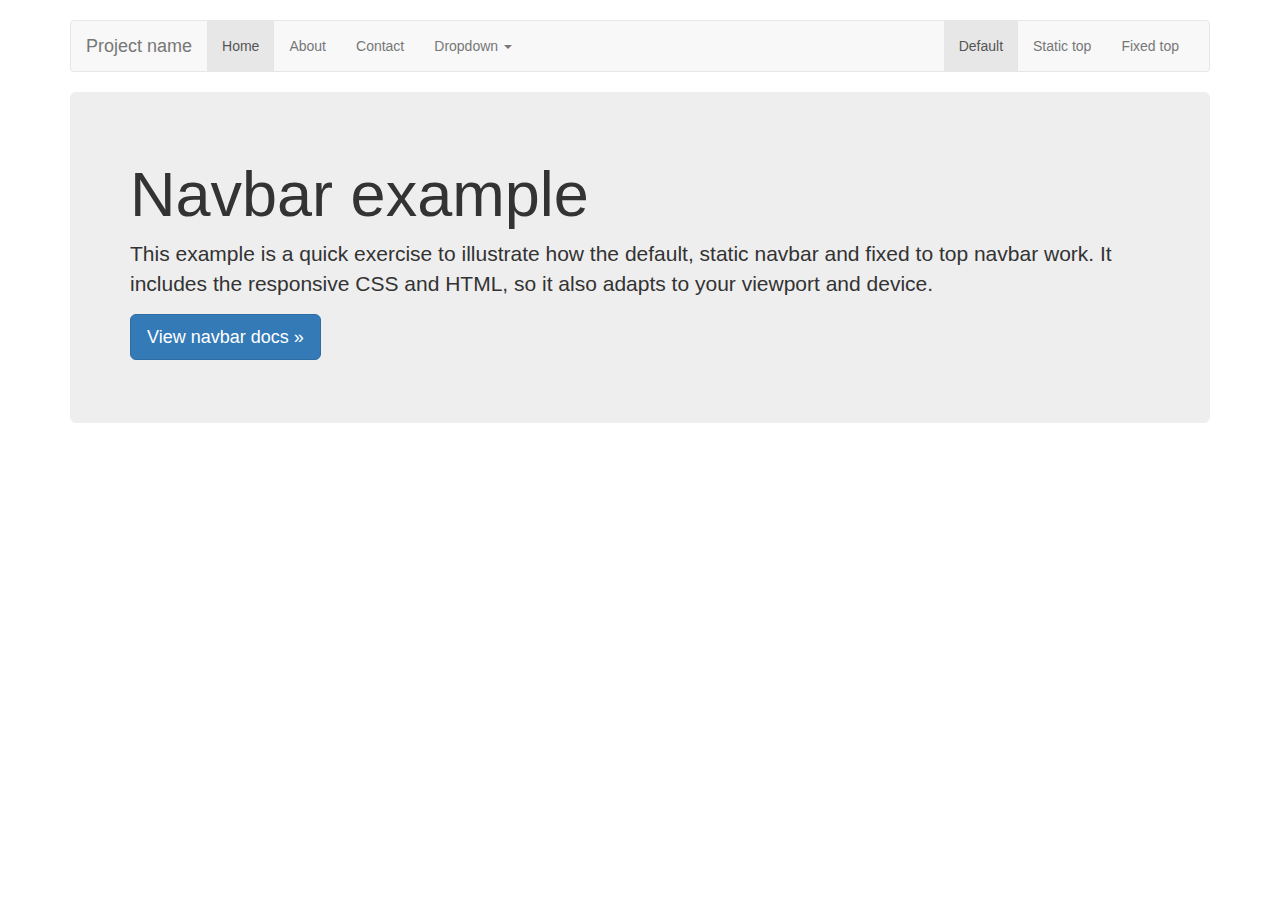
<file: bootstrap/docs/examples/navbar/index.html>
<!DOCTYPE html>
<html lang="en">
  <head>
    <meta charset="utf-8">
    <meta http-equiv="X-UA-Compatible" content="IE=edge">
    <meta name="viewport" content="width=device-width, initial-scale=1">
    <!-- The above 3 meta tags *must* come first in the head; any other head content must come *after* these tags -->
    <meta name="description" content="">
    <meta name="author" content="">
    <link rel="icon" href="../../favicon.ico">

    <title>Navbar Template for Bootstrap</title>

    <!-- Bootstrap core CSS -->
    <link href="../../dist/css/bootstrap.min.css" rel="stylesheet">

    <!-- Custom styles for this template -->
    <link href="navbar.css" rel="stylesheet">

    <!-- Just for debugging purposes. Don't actually copy these 2 lines! -->
    <!--[if lt IE 9]><script src="../../assets/js/ie8-responsive-file-warning.js"></script><![endif]-->
    <script src="../../assets/js/ie-emulation-modes-warning.js"></script>

    <!-- HTML5 shim and Respond.js for IE8 support of HTML5 elements and media queries -->
    <!--[if lt IE 9]>
      <script src="https://oss.maxcdn.com/html5shiv/3.7.2/html5shiv.min.js"></script>
      <script src="https://oss.maxcdn.com/respond/1.4.2/respond.min.js"></script>
    <![endif]-->
  </head>

  <body>

    <div class="container">

      <!-- Static navbar -->
      <nav class="navbar navbar-default">
        <div class="container-fluid">
          <div class="navbar-header">
            <button type="button" class="navbar-toggle collapsed" data-toggle="collapse" data-target="#navbar" aria-expanded="false" aria-controls="navbar">
              <span class="sr-only">Toggle navigation</span>
              <span class="icon-bar"></span>
              <span class="icon-bar"></span>
              <span class="icon-bar"></span>
            </button>
            <a class="navbar-brand" href="#">Project name</a>
          </div>
          <div id="navbar" class="navbar-collapse collapse">
            <ul class="nav navbar-nav">
              <li class="active"><a href="#">Home</a></li>
              <li><a href="#">About</a></li>
              <li><a href="#">Contact</a></li>
              <li class="dropdown">
                <a href="#" class="dropdown-toggle" data-toggle="dropdown" role="button" aria-expanded="false">Dropdown <span class="caret"></span></a>
                <ul class="dropdown-menu" role="menu">
                  <li><a href="#">Action</a></li>
                  <li><a href="#">Another action</a></li>
                  <li><a href="#">Something else here</a></li>
                  <li class="divider"></li>
                  <li class="dropdown-header">Nav header</li>
                  <li><a href="#">Separated link</a></li>
                  <li><a href="#">One more separated link</a></li>
                </ul>
              </li>
            </ul>
            <ul class="nav navbar-nav navbar-right">
              <li class="active"><a href="./">Default <span class="sr-only">(current)</span></a></li>
              <li><a href="../navbar-static-top/">Static top</a></li>
              <li><a href="../navbar-fixed-top/">Fixed top</a></li>
            </ul>
          </div><!--/.nav-collapse -->
        </div><!--/.container-fluid -->
      </nav>

      <!-- Main component for a primary marketing message or call to action -->
      <div class="jumbotron">
        <h1>Navbar example</h1>
        <p>This example is a quick exercise to illustrate how the default, static navbar and fixed to top navbar work. It includes the responsive CSS and HTML, so it also adapts to your viewport and device.</p>
        <p>
          <a class="btn btn-lg btn-primary" href="../../components/#navbar" role="button">View navbar docs &raquo;</a>
        </p>
      </div>

    </div> <!-- /container -->


    <!-- Bootstrap core JavaScript
    ================================================== -->
    <!-- Placed at the end of the document so the pages load faster -->
    <script src="https://ajax.googleapis.com/ajax/libs/jquery/1.11.2/jquery.min.js"></script>
    <script src="../../dist/js/bootstrap.min.js"></script>
    <!-- IE10 viewport hack for Surface/desktop Windows 8 bug -->
    <script src="../../assets/js/ie10-viewport-bug-workaround.js"></script>
  </body>
</html>
</file>
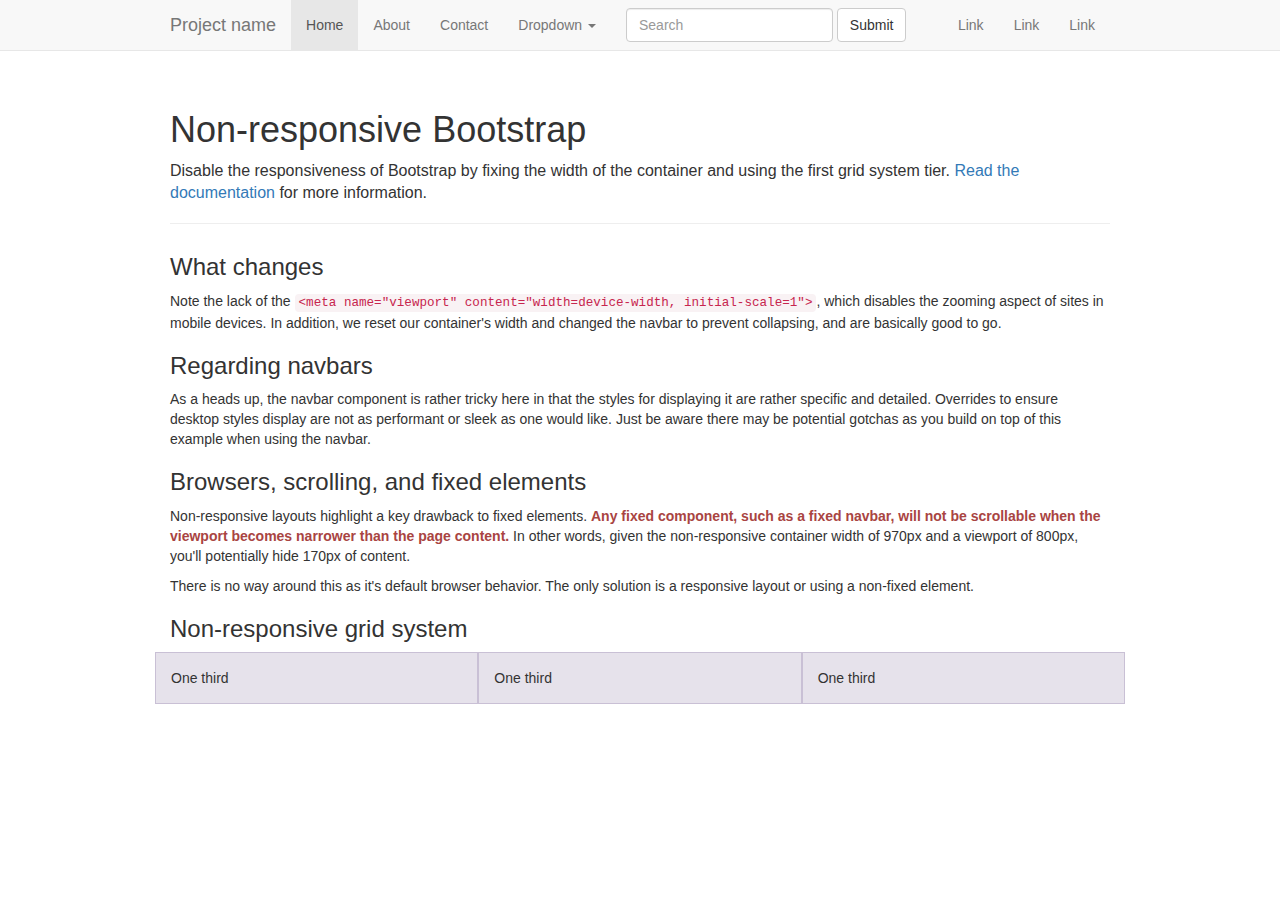
<file: bootstrap/docs/examples/non-responsive/index.html>
<!DOCTYPE html>
<html lang="en">
  <head>
    <meta charset="utf-8">
    <meta http-equiv="X-UA-Compatible" content="IE=edge">
    <!-- The above 2 meta tags *must* come first in the head; any other head content must come *after* these tags -->
    <meta name="description" content="">
    <meta name="author" content="">

    <!-- Note there is no responsive meta tag here -->

    <link rel="icon" href="../../favicon.ico">

    <title>Non-responsive Template for Bootstrap</title>

    <!-- Bootstrap core CSS -->
    <link href="../../dist/css/bootstrap.min.css" rel="stylesheet">

    <!-- Custom styles for this template -->
    <link href="non-responsive.css" rel="stylesheet">

    <!-- Just for debugging purposes. Don't actually copy these 2 lines! -->
    <!--[if lt IE 9]><script src="../../assets/js/ie8-responsive-file-warning.js"></script><![endif]-->
    <script src="../../assets/js/ie-emulation-modes-warning.js"></script>

    <!-- HTML5 shim and Respond.js for IE8 support of HTML5 elements and media queries -->
    <!--[if lt IE 9]>
      <script src="https://oss.maxcdn.com/html5shiv/3.7.2/html5shiv.min.js"></script>
      <script src="https://oss.maxcdn.com/respond/1.4.2/respond.min.js"></script>
    <![endif]-->
  </head>

  <body>

    <!-- Fixed navbar -->
    <nav class="navbar navbar-default navbar-fixed-top">
      <div class="container">
        <div class="navbar-header">
          <!-- The mobile navbar-toggle button can be safely removed since you do not need it in a non-responsive implementation -->
          <a class="navbar-brand" href="#">Project name</a>
        </div>
        <!-- Note that the .navbar-collapse and .collapse classes have been removed from the #navbar -->
        <div id="navbar">
          <ul class="nav navbar-nav">
            <li class="active"><a href="#">Home</a></li>
            <li><a href="#about">About</a></li>
            <li><a href="#contact">Contact</a></li>
            <li class="dropdown">
              <a href="#" class="dropdown-toggle" data-toggle="dropdown" role="button" aria-expanded="false">Dropdown <span class="caret"></span></a>
              <ul class="dropdown-menu" role="menu">
                <li><a href="#">Action</a></li>
                <li><a href="#">Another action</a></li>
                <li><a href="#">Something else here</a></li>
                <li class="divider"></li>
                <li class="dropdown-header">Nav header</li>
                <li><a href="#">Separated link</a></li>
                <li><a href="#">One more separated link</a></li>
              </ul>
            </li>
          </ul>
          <form class="navbar-form navbar-left" role="search">
            <div class="form-group">
              <input type="text" class="form-control" placeholder="Search">
            </div>
            <button type="submit" class="btn btn-default">Submit</button>
          </form>
          <ul class="nav navbar-nav navbar-right">
            <li><a href="#">Link</a></li>
            <li><a href="#">Link</a></li>
            <li><a href="#">Link</a></li>
          </ul>
        </div><!--/.nav-collapse -->
      </div>
    </nav>

    <div class="container">

      <div class="page-header">
        <h1>Non-responsive Bootstrap</h1>
        <p class="lead">Disable the responsiveness of Bootstrap by fixing the width of the container and using the first grid system tier. <a href="http://getbootstrap.com/getting-started/#disable-responsive">Read the documentation</a> for more information.</p>
      </div>

      <h3>What changes</h3>
      <p>Note the lack of the <code>&lt;meta name="viewport" content="width=device-width, initial-scale=1"&gt;</code>, which disables the zooming aspect of sites in mobile devices. In addition, we reset our container's width and changed the navbar to prevent collapsing, and are basically good to go.</p>

      <h3>Regarding navbars</h3>
      <p>As a heads up, the navbar component is rather tricky here in that the styles for displaying it are rather specific and detailed. Overrides to ensure desktop styles display are not as performant or sleek as one would like. Just be aware there may be potential gotchas as you build on top of this example when using the navbar.</p>

      <h3>Browsers, scrolling, and fixed elements</h3>
      <p>Non-responsive layouts highlight a key drawback to fixed elements. <strong class="text-danger">Any fixed component, such as a fixed navbar, will not be scrollable when the viewport becomes narrower than the page content.</strong> In other words, given the non-responsive container width of 970px and a viewport of 800px, you'll potentially hide 170px of content.</p>
      <p>There is no way around this as it's default browser behavior. The only solution is a responsive layout or using a non-fixed element.</p>

      <h3>Non-responsive grid system</h3>
      <div class="row">
        <div class="col-xs-4">One third</div>
        <div class="col-xs-4">One third</div>
        <div class="col-xs-4">One third</div>
      </div>

    </div> <!-- /container -->


    <!-- Bootstrap core JavaScript
    ================================================== -->
    <!-- Placed at the end of the document so the pages load faster -->
    <script src="https://ajax.googleapis.com/ajax/libs/jquery/1.11.2/jquery.min.js"></script>
    <script src="../../dist/js/bootstrap.min.js"></script>
    <!-- IE10 viewport hack for Surface/desktop Windows 8 bug -->
    <script src="../../assets/js/ie10-viewport-bug-workaround.js"></script>
  </body>
</html>
</file>
<file: bootstrap/docs/examples/blog/blog.css>
/*
 * Globals
 */

body {
  font-family: Georgia, "Times New Roman", Times, serif;
  color: #555;
}

h1, .h1,
h2, .h2,
h3, .h3,
h4, .h4,
h5, .h5,
h6, .h6 {
  margin-top: 0;
  font-family: "Helvetica Neue", Helvetica, Arial, sans-serif;
  font-weight: normal;
  color: #333;
}


/*
 * Override Bootstrap's default container.
 */

@media (min-width: 1200px) {
  .container {
    width: 970px;
  }
}


/*
 * Masthead for nav
 */

.blog-masthead {
  background-color: #428bca;
  -webkit-box-shadow: inset 0 -2px 5px rgba(0,0,0,.1);
          box-shadow: inset 0 -2px 5px rgba(0,0,0,.1);
}

/* Nav links */
.blog-nav-item {
  position: relative;
  display: inline-block;
  padding: 10px;
  font-weight: 500;
  color: #cdddeb;
}
.blog-nav-item:hover,
.blog-nav-item:focus {
  color: #fff;
  text-decoration: none;
}

/* Active state gets a caret at the bottom */
.blog-nav .active {
  color: #fff;
}
.blog-nav .active:after {
  position: absolute;
  bottom: 0;
  left: 50%;
  width: 0;
  height: 0;
  margin-left: -5px;
  vertical-align: middle;
  content: " ";
  border-right: 5px solid transparent;
  border-bottom: 5px solid;
  border-left: 5px solid transparent;
}


/*
 * Blog name and description
 */

.blog-header {
  padding-top: 20px;
  padding-bottom: 20px;
}
.blog-title {
  margin-top: 30px;
  margin-bottom: 0;
  font-size: 60px;
  font-weight: normal;
}
.blog-description {
  font-size: 20px;
  color: #999;
}


/*
 * Main column and sidebar layout
 */

.blog-main {
  font-size: 18px;
  line-height: 1.5;
}

/* Sidebar modules for boxing content */
.sidebar-module {
  padding: 15px;
  margin: 0 -15px 15px;
}
.sidebar-module-inset {
  padding: 15px;
  background-color: #f5f5f5;
  border-radius: 4px;
}
.sidebar-module-inset p:last-child,
.sidebar-module-inset ul:last-child,
.sidebar-module-inset ol:last-child {
  margin-bottom: 0;
}


/* Pagination */
.pager {
  margin-bottom: 60px;
  text-align: left;
}
.pager > li > a {
  width: 140px;
  padding: 10px 20px;
  text-align: center;
  border-radius: 30px;
}


/*
 * Blog posts
 */

.blog-post {
  margin-bottom: 60px;
}
.blog-post-title {
  margin-bottom: 5px;
  font-size: 40px;
}
.blog-post-meta {
  margin-bottom: 20px;
  color: #999;
}


/*
 * Footer
 */

.blog-footer {
  padding: 40px 0;
  color: #999;
  text-align: center;
  background-color: #f9f9f9;
  border-top: 1px solid #e5e5e5;
}
.blog-footer p:last-child {
  margin-bottom: 0;
}
</file>
<file: bootstrap/docs/examples/carousel/carousel.css>
/* GLOBAL STYLES
-------------------------------------------------- */
/* Padding below the footer and lighter body text */

body {
  padding-bottom: 40px;
  color: #5a5a5a;
}


/* CUSTOMIZE THE NAVBAR
-------------------------------------------------- */

/* Special class on .container surrounding .navbar, used for positioning it into place. */
.navbar-wrapper {
  position: absolute;
  top: 0;
  right: 0;
  left: 0;
  z-index: 20;
}

/* Flip around the padding for proper display in narrow viewports */
.navbar-wrapper > .container {
  padding-right: 0;
  padding-left: 0;
}
.navbar-wrapper .navbar {
  padding-right: 15px;
  padding-left: 15px;
}
.navbar-wrapper .navbar .container {
  width: auto;
}


/* CUSTOMIZE THE CAROUSEL
-------------------------------------------------- */

/* Carousel base class */
.carousel {
  height: 500px;
  margin-bottom: 60px;
}
/* Since positioning the image, we need to help out the caption */
.carousel-caption {
  z-index: 10;
}

/* Declare heights because of positioning of img element */
.carousel .item {
  height: 500px;
  background-color: #777;
}
.carousel-inner > .item > img {
  position: absolute;
  top: 0;
  left: 0;
  min-width: 100%;
  height: 500px;
}


/* MARKETING CONTENT
-------------------------------------------------- */

/* Center align the text within the three columns below the carousel */
.marketing .col-lg-4 {
  margin-bottom: 20px;
  text-align: center;
}
.marketing h2 {
  font-weight: normal;
}
.marketing .col-lg-4 p {
  margin-right: 10px;
  margin-left: 10px;
}


/* Featurettes
------------------------- */

.featurette-divider {
  margin: 80px 0; /* Space out the Bootstrap <hr> more */
}

/* Thin out the marketing headings */
.featurette-heading {
  font-weight: 300;
  line-height: 1;
  letter-spacing: -1px;
}


/* RESPONSIVE CSS
-------------------------------------------------- */

@media (min-width: 768px) {
  /* Navbar positioning foo */
  .navbar-wrapper {
    margin-top: 20px;
  }
  .navbar-wrapper .container {
    padding-right: 15px;
    padding-left: 15px;
  }
  .navbar-wrapper .navbar {
    padding-right: 0;
    padding-left: 0;
  }

  /* The navbar becomes detached from the top, so we round the corners */
  .navbar-wrapper .navbar {
    border-radius: 4px;
  }

  /* Bump up size of carousel content */
  .carousel-caption p {
    margin-bottom: 20px;
    font-size: 21px;
    line-height: 1.4;
  }

  .featurette-heading {
    font-size: 50px;
  }
}

@media (min-width: 992px) {
  .featurette-heading {
    margin-top: 120px;
  }
}
</file>
<file: bootstrap/docs/examples/cover/cover.css>
/*
 * Globals
 */

/* Links */
a,
a:focus,
a:hover {
  color: #fff;
}

/* Custom default button */
.btn-default,
.btn-default:hover,
.btn-default:focus {
  color: #333;
  text-shadow: none; /* Prevent inheritence from `body` */
  background-color: #fff;
  border: 1px solid #fff;
}


/*
 * Base structure
 */

html,
body {
  height: 100%;
  background-color: #333;
}
body {
  color: #fff;
  text-align: center;
  text-shadow: 0 1px 3px rgba(0,0,0,.5);
}

/* Extra markup and styles for table-esque vertical and horizontal centering */
.site-wrapper {
  display: table;
  width: 100%;
  height: 100%; /* For at least Firefox */
  min-height: 100%;
  -webkit-box-shadow: inset 0 0 100px rgba(0,0,0,.5);
          box-shadow: inset 0 0 100px rgba(0,0,0,.5);
}
.site-wrapper-inner {
  display: table-cell;
  vertical-align: top;
}
.cover-container {
  margin-right: auto;
  margin-left: auto;
}

/* Padding for spacing */
.inner {
  padding: 30px;
}


/*
 * Header
 */
.masthead-brand {
  margin-top: 10px;
  margin-bottom: 10px;
}

.masthead-nav > li {
  display: inline-block;
}
.masthead-nav > li + li {
  margin-left: 20px;
}
.masthead-nav > li > a {
  padding-right: 0;
  padding-left: 0;
  font-size: 16px;
  font-weight: bold;
  color: #fff; /* IE8 proofing */
  color: rgba(255,255,255,.75);
  border-bottom: 2px solid transparent;
}
.masthead-nav > li > a:hover,
.masthead-nav > li > a:focus {
  background-color: transparent;
  border-bottom-color: #a9a9a9;
  border-bottom-color: rgba(255,255,255,.25);
}
.masthead-nav > .active > a,
.masthead-nav > .active > a:hover,
.masthead-nav > .active > a:focus {
  color: #fff;
  border-bottom-color: #fff;
}

@media (min-width: 768px) {
  .masthead-brand {
    float: left;
  }
  .masthead-nav {
    float: right;
  }
}


/*
 * Cover
 */

.cover {
  padding: 0 20px;
}
.cover .btn-lg {
  padding: 10px 20px;
  font-weight: bold;
}


/*
 * Footer
 */

.mastfoot {
  color: #999; /* IE8 proofing */
  color: rgba(255,255,255,.5);
}


/*
 * Affix and center
 */

@media (min-width: 768px) {
  /* Pull out the header and footer */
  .masthead {
    position: fixed;
    top: 0;
  }
  .mastfoot {
    position: fixed;
    bottom: 0;
  }
  /* Start the vertical centering */
  .site-wrapper-inner {
    vertical-align: middle;
  }
  /* Handle the widths */
  .masthead,
  .mastfoot,
  .cover-container {
    width: 100%; /* Must be percentage or pixels for horizontal alignment */
  }
}

@media (min-width: 992px) {
  .masthead,
  .mastfoot,
  .cover-container {
    width: 700px;
  }
}
</file>
<file: bootstrap/docs/examples/dashboard/dashboard.css>
/*
 * Base structure
 */

/* Move down content because we have a fixed navbar that is 50px tall */
body {
  padding-top: 50px;
}


/*
 * Global add-ons
 */

.sub-header {
  padding-bottom: 10px;
  border-bottom: 1px solid #eee;
}

/*
 * Top navigation
 * Hide default border to remove 1px line.
 */
.navbar-fixed-top {
  border: 0;
}

/*
 * Sidebar
 */

/* Hide for mobile, show later */
.sidebar {
  display: none;
}
@media (min-width: 768px) {
  .sidebar {
    position: fixed;
    top: 51px;
    bottom: 0;
    left: 0;
    z-index: 1000;
    display: block;
    padding: 20px;
    overflow-x: hidden;
    overflow-y: auto; /* Scrollable contents if viewport is shorter than content. */
    background-color: #f5f5f5;
    border-right: 1px solid #eee;
  }
}

/* Sidebar navigation */
.nav-sidebar {
  margin-right: -21px; /* 20px padding + 1px border */
  margin-bottom: 20px;
  margin-left: -20px;
}
.nav-sidebar > li > a {
  padding-right: 20px;
  padding-left: 20px;
}
.nav-sidebar > .active > a,
.nav-sidebar > .active > a:hover,
.nav-sidebar > .active > a:focus {
  color: #fff;
  background-color: #428bca;
}


/*
 * Main content
 */

.main {
  padding: 20px;
}
@media (min-width: 768px) {
  .main {
    padding-right: 40px;
    padding-left: 40px;
  }
}
.main .page-header {
  margin-top: 0;
}


/*
 * Placeholder dashboard ideas
 */

.placeholders {
  margin-bottom: 30px;
  text-align: center;
}
.placeholders h4 {
  margin-bottom: 0;
}
.placeholder {
  margin-bottom: 20px;
}
.placeholder img {
  display: inline-block;
  border-radius: 50%;
}
</file>
<file: bootstrap/docs/examples/grid/grid.css>
h4 {
  margin-top: 25px;
}
.row {
  margin-bottom: 20px;
}
.row .row {
  margin-top: 10px;
  margin-bottom: 0;
}
[class*="col-"] {
  padding-top: 15px;
  padding-bottom: 15px;
  background-color: #eee;
  background-color: rgba(86,61,124,.15);
  border: 1px solid #ddd;
  border: 1px solid rgba(86,61,124,.2);
}

hr {
  margin-top: 40px;
  margin-bottom: 40px;
}
</file>
<file: bootstrap/docs/examples/jumbotron-narrow/jumbotron-narrow.css>
/* Space out content a bit */
body {
  padding-top: 20px;
  padding-bottom: 20px;
}

/* Everything but the jumbotron gets side spacing for mobile first views */
.header,
.marketing,
.footer {
  padding-right: 15px;
  padding-left: 15px;
}

/* Custom page header */
.header {
  padding-bottom: 20px;
  border-bottom: 1px solid #e5e5e5;
}
/* Make the masthead heading the same height as the navigation */
.header h3 {
  margin-top: 0;
  margin-bottom: 0;
  line-height: 40px;
}

/* Custom page footer */
.footer {
  padding-top: 19px;
  color: #777;
  border-top: 1px solid #e5e5e5;
}

/* Customize container */
@media (min-width: 768px) {
  .container {
    max-width: 730px;
  }
}
.container-narrow > hr {
  margin: 30px 0;
}

/* Main marketing message and sign up button */
.jumbotron {
  text-align: center;
  border-bottom: 1px solid #e5e5e5;
}
.jumbotron .btn {
  padding: 14px 24px;
  font-size: 21px;
}

/* Supporting marketing content */
.marketing {
  margin: 40px 0;
}
.marketing p + h4 {
  margin-top: 28px;
}

/* Responsive: Portrait tablets and up */
@media screen and (min-width: 768px) {
  /* Remove the padding we set earlier */
  .header,
  .marketing,
  .footer {
    padding-right: 0;
    padding-left: 0;
  }
  /* Space out the masthead */
  .header {
    margin-bottom: 30px;
  }
  /* Remove the bottom border on the jumbotron for visual effect */
  .jumbotron {
    border-bottom: 0;
  }
}
</file>
<file: bootstrap/docs/examples/jumbotron/jumbotron.css>
/* Move down content because we have a fixed navbar that is 50px tall */
body {
  padding-top: 50px;
  padding-bottom: 20px;
}
</file>
<file: bootstrap/docs/examples/justified-nav/justified-nav.css>
body {
  padding-top: 20px;
}

.footer {
  padding-top: 40px;
  padding-bottom: 40px;
  margin-top: 40px;
  border-top: 1px solid #eee;
}

/* Main marketing message and sign up button */
.jumbotron {
  text-align: center;
  background-color: transparent;
}
.jumbotron .btn {
  padding: 14px 24px;
  font-size: 21px;
}

/* Customize the nav-justified links to be fill the entire space of the .navbar */

.nav-justified {
  background-color: #eee;
  border: 1px solid #ccc;
  border-radius: 5px;
}
.nav-justified > li > a {
  padding-top: 15px;
  padding-bottom: 15px;
  margin-bottom: 0;
  font-weight: bold;
  color: #777;
  text-align: center;
  background-color: #e5e5e5; /* Old browsers */
  background-image: -webkit-gradient(linear, left top, left bottom, from(#f5f5f5), to(#e5e5e5));
  background-image: -webkit-linear-gradient(top, #f5f5f5 0%, #e5e5e5 100%);
  background-image:      -o-linear-gradient(top, #f5f5f5 0%, #e5e5e5 100%);
  background-image: -webkit-gradient(linear, left top, left bottom, from(top), color-stop(0%, #f5f5f5), to(#e5e5e5));
  background-image:         linear-gradient(top, #f5f5f5 0%, #e5e5e5 100%);
  filter: progid:DXImageTransform.Microsoft.gradient( startColorstr='#f5f5f5', endColorstr='#e5e5e5',GradientType=0 ); /* IE6-9 */
  background-repeat: repeat-x; /* Repeat the gradient */
  border-bottom: 1px solid #d5d5d5;
}
.nav-justified > .active > a,
.nav-justified > .active > a:hover,
.nav-justified > .active > a:focus {
  background-color: #ddd;
  background-image: none;
  -webkit-box-shadow: inset 0 3px 7px rgba(0,0,0,.15);
          box-shadow: inset 0 3px 7px rgba(0,0,0,.15);
}
.nav-justified > li:first-child > a {
  border-radius: 5px 5px 0 0;
}
.nav-justified > li:last-child > a {
  border-bottom: 0;
  border-radius: 0 0 5px 5px;
}

@media (min-width: 768px) {
  .nav-justified {
    max-height: 52px;
  }
  .nav-justified > li > a {
    border-right: 1px solid #d5d5d5;
    border-left: 1px solid #fff;
  }
  .nav-justified > li:first-child > a {
    border-left: 0;
    border-radius: 5px 0 0 5px;
  }
  .nav-justified > li:last-child > a {
    border-right: 0;
    border-radius: 0 5px 5px 0;
  }
}

/* Responsive: Portrait tablets and up */
@media screen and (min-width: 768px) {
  /* Remove the padding we set earlier */
  .masthead,
  .marketing,
  .footer {
    padding-right: 0;
    padding-left: 0;
  }
}
</file>
<file: bootstrap/docs/examples/navbar-fixed-top/navbar-fixed-top.css>
body {
  min-height: 2000px;
  padding-top: 70px;
}
</file>
<file: bootstrap/docs/examples/navbar-static-top/navbar-static-top.css>
body {
  min-height: 2000px;
}

.navbar-static-top {
  margin-bottom: 19px;
}
</file>
<file: bootstrap/docs/examples/navbar/navbar.css>
body {
  padding-top: 20px;
  padding-bottom: 20px;
}

.navbar {
  margin-bottom: 20px;
}
</file>
<file: bootstrap/docs/examples/non-responsive/non-responsive.css>
/* Template-specific stuff
 *
 * Customizations just for the template; these are not necessary for anything
 * with disabling the responsiveness.
 */

/* Account for fixed navbar */
body {
  padding-top: 70px;
  padding-bottom: 30px;
}

body,
.navbar-fixed-top,
.navbar-fixed-bottom {
  min-width: 970px;
}

/* Don't let the lead text change font-size. */
.lead {
  font-size: 16px;
}

/* Finesse the page header spacing */
.page-header {
  margin-bottom: 30px;
}
.page-header .lead {
  margin-bottom: 10px;
}


/* Non-responsive overrides
 *
 * Utilize the following CSS to disable the responsive-ness of the container,
 * grid system, and navbar.
 */

/* Reset the container */
.container {
  width: 970px;
  max-width: none !important;
}

/* Demonstrate the grids */
.col-xs-4 {
  padding-top: 15px;
  padding-bottom: 15px;
  background-color: #eee;
  background-color: rgba(86,61,124,.15);
  border: 1px solid #ddd;
  border: 1px solid rgba(86,61,124,.2);
}

.container .navbar-header,
.container .navbar-collapse {
  margin-right: 0;
  margin-left: 0;
}

/* Always float the navbar header */
.navbar-header {
  float: left;
}

/* Undo the collapsing navbar */
.navbar-collapse {
  display: block !important;
  height: auto !important;
  padding-bottom: 0;
  overflow: visible !important;
  visibility: visible !important;
}

.navbar-toggle {
  display: none;
}
.navbar-collapse {
  border-top: 0;
}

.navbar-brand {
  margin-left: -15px;
}

/* Always apply the floated nav */
.navbar-nav {
  float: left;
  margin: 0;
}
.navbar-nav > li {
  float: left;
}
.navbar-nav > li > a {
  padding: 15px;
}

/* Redeclare since we override the float above */
.navbar-nav.navbar-right {
  float: right;
}

/* Undo custom dropdowns */
.navbar .navbar-nav .open .dropdown-menu {
  position: absolute;
  float: left;
  background-color: #fff;
  border: 1px solid #ccc;
  border: 1px solid rgba(0, 0, 0, .15);
  border-width: 0 1px 1px;
  border-radius: 0 0 4px 4px;
  -webkit-box-shadow: 0 6px 12px rgba(0, 0, 0, .175);
          box-shadow: 0 6px 12px rgba(0, 0, 0, .175);
}
.navbar-default .navbar-nav .open .dropdown-menu > li > a {
  color: #333;
}
.navbar .navbar-nav .open .dropdown-menu > li > a:hover,
.navbar .navbar-nav .open .dropdown-menu > li > a:focus,
.navbar .navbar-nav .open .dropdown-menu > .active > a,
.navbar .navbar-nav .open .dropdown-menu > .active > a:hover,
.navbar .navbar-nav .open .dropdown-menu > .active > a:focus {
  color: #fff !important;
  background-color: #428bca !important;
}
.navbar .navbar-nav .open .dropdown-menu > .disabled > a,
.navbar .navbar-nav .open .dropdown-menu > .disabled > a:hover,
.navbar .navbar-nav .open .dropdown-menu > .disabled > a:focus {
  color: #999 !important;
  background-color: transparent !important;
}

/* Undo form expansion */
.navbar-form {
  float: left;
  width: auto;
  padding-top: 0;
  padding-bottom: 0;
  margin-right: 0;
  margin-left: 0;
  border: 0;
  -webkit-box-shadow: none;
          box-shadow: none;
}

/* Copy-pasted from forms.less since we mixin the .form-inline styles. */
.navbar-form .form-group {
  display: inline-block;
  margin-bottom: 0;
  vertical-align: middle;
}

.navbar-form .form-control {
  display: inline-block;
  width: auto;
  vertical-align: middle;
}

.navbar-form .form-control-static {
  display: inline-block;
}

.navbar-form .input-group {
  display: inline-table;
  vertical-align: middle;
}

.navbar-form .input-group .input-group-addon,
.navbar-form .input-group .input-group-btn,
.navbar-form .input-group .form-control {
  width: auto;
}

.navbar-form .input-group > .form-control {
  width: 100%;
}

.navbar-form .control-label {
  margin-bottom: 0;
  vertical-align: middle;
}

.navbar-form .radio,
.navbar-form .checkbox {
  display: inline-block;
  margin-top: 0;
  margin-bottom: 0;
  vertical-align: middle;
}

.navbar-form .radio label,
.navbar-form .checkbox label {
  padding-left: 0;
}

.navbar-form .radio input[type="radio"],
.navbar-form .checkbox input[type="checkbox"] {
  position: relative;
  margin-left: 0;
}

.navbar-form .has-feedback .form-control-feedback {
  top: 0;
}
</file>
<file: bootstrap/js/tests/vendor/qunit.css>
/*!
 * QUnit 1.17.1
 * http://qunitjs.com/
 *
 * Copyright jQuery Foundation and other contributors
 * Released under the MIT license
 * http://jquery.org/license
 *
 * Date: 2015-01-20T19:39Z
 */

/** Font Family and Sizes */

#qunit-tests, #qunit-header, #qunit-banner, #qunit-testrunner-toolbar, #qunit-userAgent, #qunit-testresult {
	font-family: "Helvetica Neue Light", "HelveticaNeue-Light", "Helvetica Neue", Calibri, Helvetica, Arial, sans-serif;
}

#qunit-testrunner-toolbar, #qunit-userAgent, #qunit-testresult, #qunit-tests li { font-size: small; }
#qunit-tests { font-size: smaller; }


/** Resets */

#qunit-tests, #qunit-header, #qunit-banner, #qunit-userAgent, #qunit-testresult, #qunit-modulefilter {
	margin: 0;
	padding: 0;
}


/** Header */

#qunit-header {
	padding: 0.5em 0 0.5em 1em;

	color: #8699A4;
	background-color: #0D3349;

	font-size: 1.5em;
	line-height: 1em;
	font-weight: 400;

	border-radius: 5px 5px 0 0;
}

#qunit-header a {
	text-decoration: none;
	color: #C2CCD1;
}

#qunit-header a:hover,
#qunit-header a:focus {
	color: #FFF;
}

#qunit-testrunner-toolbar label {
	display: inline-block;
	padding: 0 0.5em 0 0.1em;
}

#qunit-banner {
	height: 5px;
}

#qunit-testrunner-toolbar {
	padding: 0.5em 1em 0.5em 1em;
	color: #5E740B;
	background-color: #EEE;
	overflow: hidden;
}

#qunit-userAgent {
	padding: 0.5em 1em 0.5em 1em;
	background-color: #2B81AF;
	color: #FFF;
	text-shadow: rgba(0, 0, 0, 0.5) 2px 2px 1px;
}

#qunit-modulefilter-container {
	float: right;
	padding: 0.2em;
}

.qunit-url-config {
	display: inline-block;
	padding: 0.1em;
}

.qunit-filter {
	display: block;
	float: right;
	margin-left: 1em;
}

/** Tests: Pass/Fail */

#qunit-tests {
	list-style-position: inside;
}

#qunit-tests li {
	padding: 0.4em 1em 0.4em 1em;
	border-bottom: 1px solid #FFF;
	list-style-position: inside;
}

#qunit-tests > li {
	display: none;
}

#qunit-tests li.running,
#qunit-tests li.pass,
#qunit-tests li.fail,
#qunit-tests li.skipped {
	display: list-item;
}

#qunit-tests.hidepass li.running,
#qunit-tests.hidepass li.pass {
	display: none;
}

#qunit-tests li strong {
	cursor: pointer;
}

#qunit-tests li.skipped strong {
	cursor: default;
}

#qunit-tests li a {
	padding: 0.5em;
	color: #C2CCD1;
	text-decoration: none;
}
#qunit-tests li a:hover,
#qunit-tests li a:focus {
	color: #000;
}

#qunit-tests li .runtime {
	float: right;
	font-size: smaller;
}

.qunit-assert-list {
	margin-top: 0.5em;
	padding: 0.5em;

	background-color: #FFF;

	border-radius: 5px;
}

.qunit-collapsed {
	display: none;
}

#qunit-tests table {
	border-collapse: collapse;
	margin-top: 0.2em;
}

#qunit-tests th {
	text-align: right;
	vertical-align: top;
	padding: 0 0.5em 0 0;
}

#qunit-tests td {
	vertical-align: top;
}

#qunit-tests pre {
	margin: 0;
	white-space: pre-wrap;
	word-wrap: break-word;
}

#qunit-tests del {
	background-color: #E0F2BE;
	color: #374E0C;
	text-decoration: none;
}

#qunit-tests ins {
	background-color: #FFCACA;
	color: #500;
	text-decoration: none;
}

/*** Test Counts */

#qunit-tests b.counts                       { color: #000; }
#qunit-tests b.passed                       { color: #5E740B; }
#qunit-tests b.failed                       { color: #710909; }

#qunit-tests li li {
	padding: 5px;
	background-color: #FFF;
	border-bottom: none;
	list-style-position: inside;
}

/*** Passing Styles */

#qunit-tests li li.pass {
	color: #3C510C;
	background-color: #FFF;
	border-left: 10px solid #C6E746;
}

#qunit-tests .pass                          { color: #528CE0; background-color: #D2E0E6; }
#qunit-tests .pass .test-name               { color: #366097; }

#qunit-tests .pass .test-actual,
#qunit-tests .pass .test-expected           { color: #999; }

#qunit-banner.qunit-pass                    { background-color: #C6E746; }

/*** Failing Styles */

#qunit-tests li li.fail {
	color: #710909;
	background-color: #FFF;
	border-left: 10px solid #EE5757;
	white-space: pre;
}

#qunit-tests > li:last-child {
	border-radius: 0 0 5px 5px;
}

#qunit-tests .fail                          { color: #000; background-color: #EE5757; }
#qunit-tests .fail .test-name,
#qunit-tests .fail .module-name             { color: #000; }

#qunit-tests .fail .test-actual             { color: #EE5757; }
#qunit-tests .fail .test-expected           { color: #008000; }

#qunit-banner.qunit-fail                    { background-color: #EE5757; }

/*** Skipped tests */

#qunit-tests .skipped {
	background-color: #EBECE9;
}

#qunit-tests .qunit-skipped-label {
	background-color: #F4FF77;
	display: inline-block;
	font-style: normal;
	color: #366097;
	line-height: 1.8em;
	padding: 0 0.5em;
	margin: -0.4em 0.4em -0.4em 0;
}

/** Result */

#qunit-testresult {
	padding: 0.5em 1em 0.5em 1em;

	color: #2B81AF;
	background-color: #D2E0E6;

	border-bottom: 1px solid #FFF;
}
#qunit-testresult .module-name {
	font-weight: 700;
}

/** Fixture */

#qunit-fixture {
	position: absolute;
	top: -10000px;
	left: -10000px;
	width: 1000px;
	height: 1000px;
}
</file>
